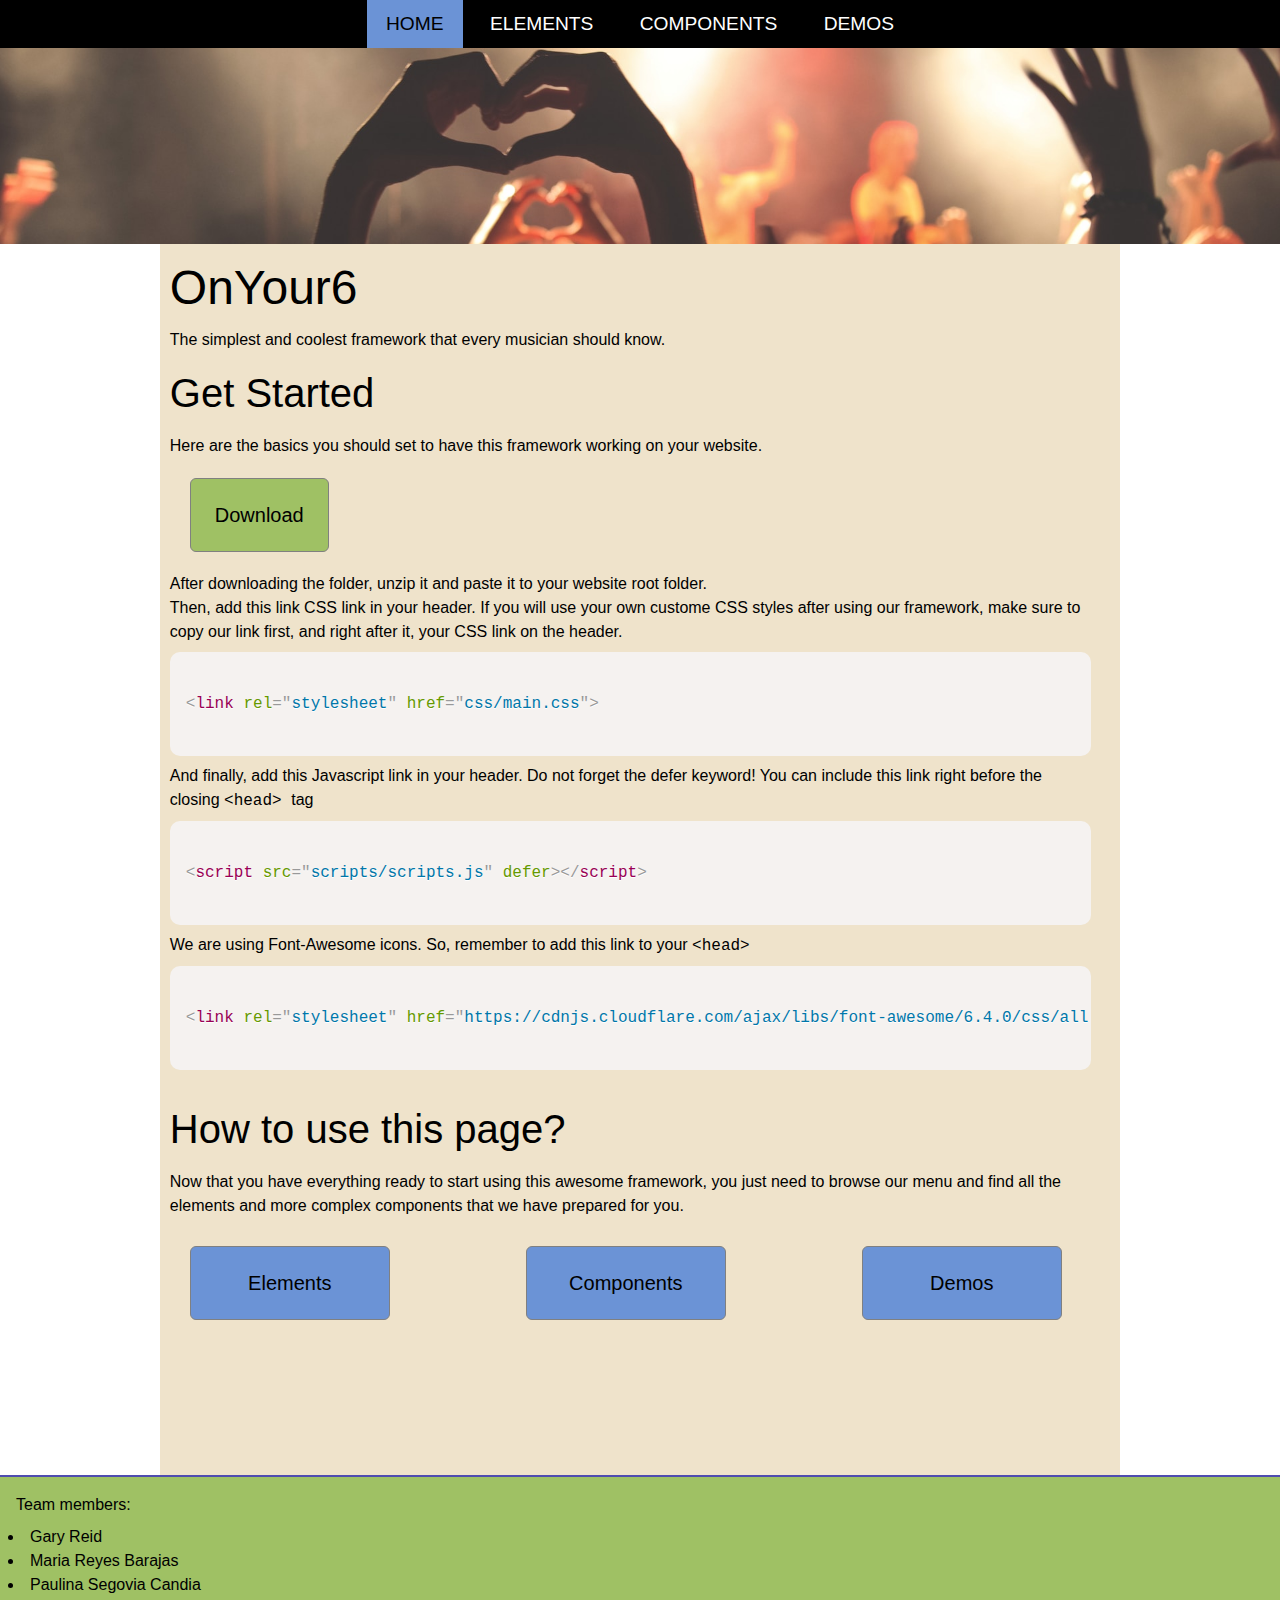
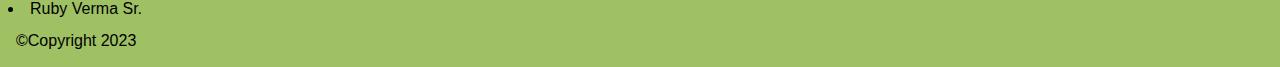
<file: index.html>
<!DOCTYPE html>
<html lang="en">
<head>
    <meta charset="UTF-8">
    <meta http-equiv="X-UA-Compatible" content="IE=edge">
    <meta name="viewport" content="width=device-width, initial-scale=1.0">
    <title>Framework Group 6 Musicians</title>


    <!-- GOOGLE FONTS -->
    <link rel="preconnect" href="https://fonts.googleapis.com">
    <link rel="preconnect" href="https://fonts.gstatic.com" crossorigin>
    <link href="https://fonts.googleapis.com/css2?family=Montserrat:wght@300;400;500;700;800&family=Open+Sans:wght@300;500;700;800&family=Roboto:wght@300;500;700;900&family=Ysabeau:wght@300;500;700;900&display=swap" rel="stylesheet">


    <!-- FONT AWESOME -->
    <link rel="stylesheet" href="https://cdnjs.cloudflare.com/ajax/libs/font-awesome/6.4.0/css/all.min.css" integrity="sha512-iecdLmaskl7CVkqkXNQ/ZH/XLlvWZOJyj7Yy7tcenmpD1ypASozpmT/E0iPtmFIB46ZmdtAc9eNBvH0H/ZpiBw==" crossorigin="anonymous" referrerpolicy="no-referrer">


    <!-- CSS custom styles -->
    <link rel="stylesheet" href="css/prism.css">
    <link rel="stylesheet" href="css/main.css">

    <!-- Javascript link -->
    <script src="scripts/prism.js"></script>
    <script src="scripts/scripts.js" defer></script>

</head>
<body>
    
    <header>
        <nav class="topNav">
            <a href="index.html" id="logoLink">
            <img src="images/OnYr6_a.svg" alt="music symbol" id="logo">
        </a>
        <ul class="menu">
            <li>
                <a href="index.html" class="active menuItem">Home</a>
            
            </li>
            <li>
                <a href="pages/elements.html" class="menuItem">Elements</a>
            
            </li>
            <li>
                <a href="pages/components.html" class="menuItem">Components</a>
            </li>
            <li>
                <a href="pages/demos.html" class="menuItem">Demos</a>
            </li>
        </ul>
        <button class="icon">
            <i class="fa-solid fa-bars menuIcon"></i>
            <i class="fa-regular fa-rectangle-xmark closeIcon"></i>
        </button>
    </nav>
    </header>
    <div class="picBig"></div>
    <main class="container">
        <article>
            <h1> OnYour6</h1>
            <p>The simplest and coolest framework that every musician should know.</p>
            <h2>Get Started</h2>
            <p>Here are the basics you should set to have this framework working on your website.</p>

            <a href="http://garyreidmusic.com/assets/OnYr6F-dist.zip" download class="button L green aBtn"> Download </a>

            <p>After downloading the folder, unzip it and paste it to your website root folder. </p>
                
            <p>Then, add this link CSS link in your header. If you will use your own custome CSS styles after using our framework, make sure to copy our link first, and right after it, your CSS link on the header.</p>
<pre>
<code class="language-html">
&lt;link rel="stylesheet" href="css/main.css">
</code>
</pre>
            
            <p>And finally, add this Javascript link in your header. Do not forget the defer keyword! You can include this link right before the closing <code>  &lt;head> </code> tag </p>
        
<pre>
<code class="language-html">
&lt;script src="scripts/scripts.js" defer>&lt;/script>
</code>
</pre>

            <p>We are using Font-Awesome icons. So, remember to add this link to your <code> &lt;head> </code> </p>

<pre>
<code class="language-html">
&lt;link rel="stylesheet" href="https://cdnjs.cloudflare.com/ajax/libs/font-awesome/6.4.0/css/all.min.css" integrity="sha512-iecdLmaskl7CVkqkXNQ/ZH/XLlvWZOJyj7Yy7tcenmpD1ypASozpmT/E0iPtmFIB46ZmdtAc9eNBvH0H/ZpiBw==" crossorigin="anonymous" referrerpolicy="no-referrer"/>
</code>
</pre>

        </article>

        <article>
            <h2>How to use this page?</h2>
            <p>Now that you have everything ready to start using this awesome framework, you just need to browse our menu and find all the elements and more complex components that we have prepared for you.</p>
            
            <div class="homeBtns phab">
                <a href="pages/elements.html" class="button L lightBlue aBtn"> Elements </a>
                <a href="pages/components.html" class="button L lightBlue aBtn"> Components </a>
                <a href="pages/demos.html" class="button L lightBlue aBtn"> Demos </a>

            </div>
        </article>

    </main>

    <footer>
        <p> Team members: </p>
        <ul class="disc1">
            <li> Gary Reid </li>
            <li> Maria Reyes Barajas</li>
            <li> Paulina Segovia Candia </li>
            <li> Ruby Verma Sr.</li>
        </ul>

        <p id="copy">&copy;Copyright 2023 </p>
    </footer>
</body>
</html>
</file>
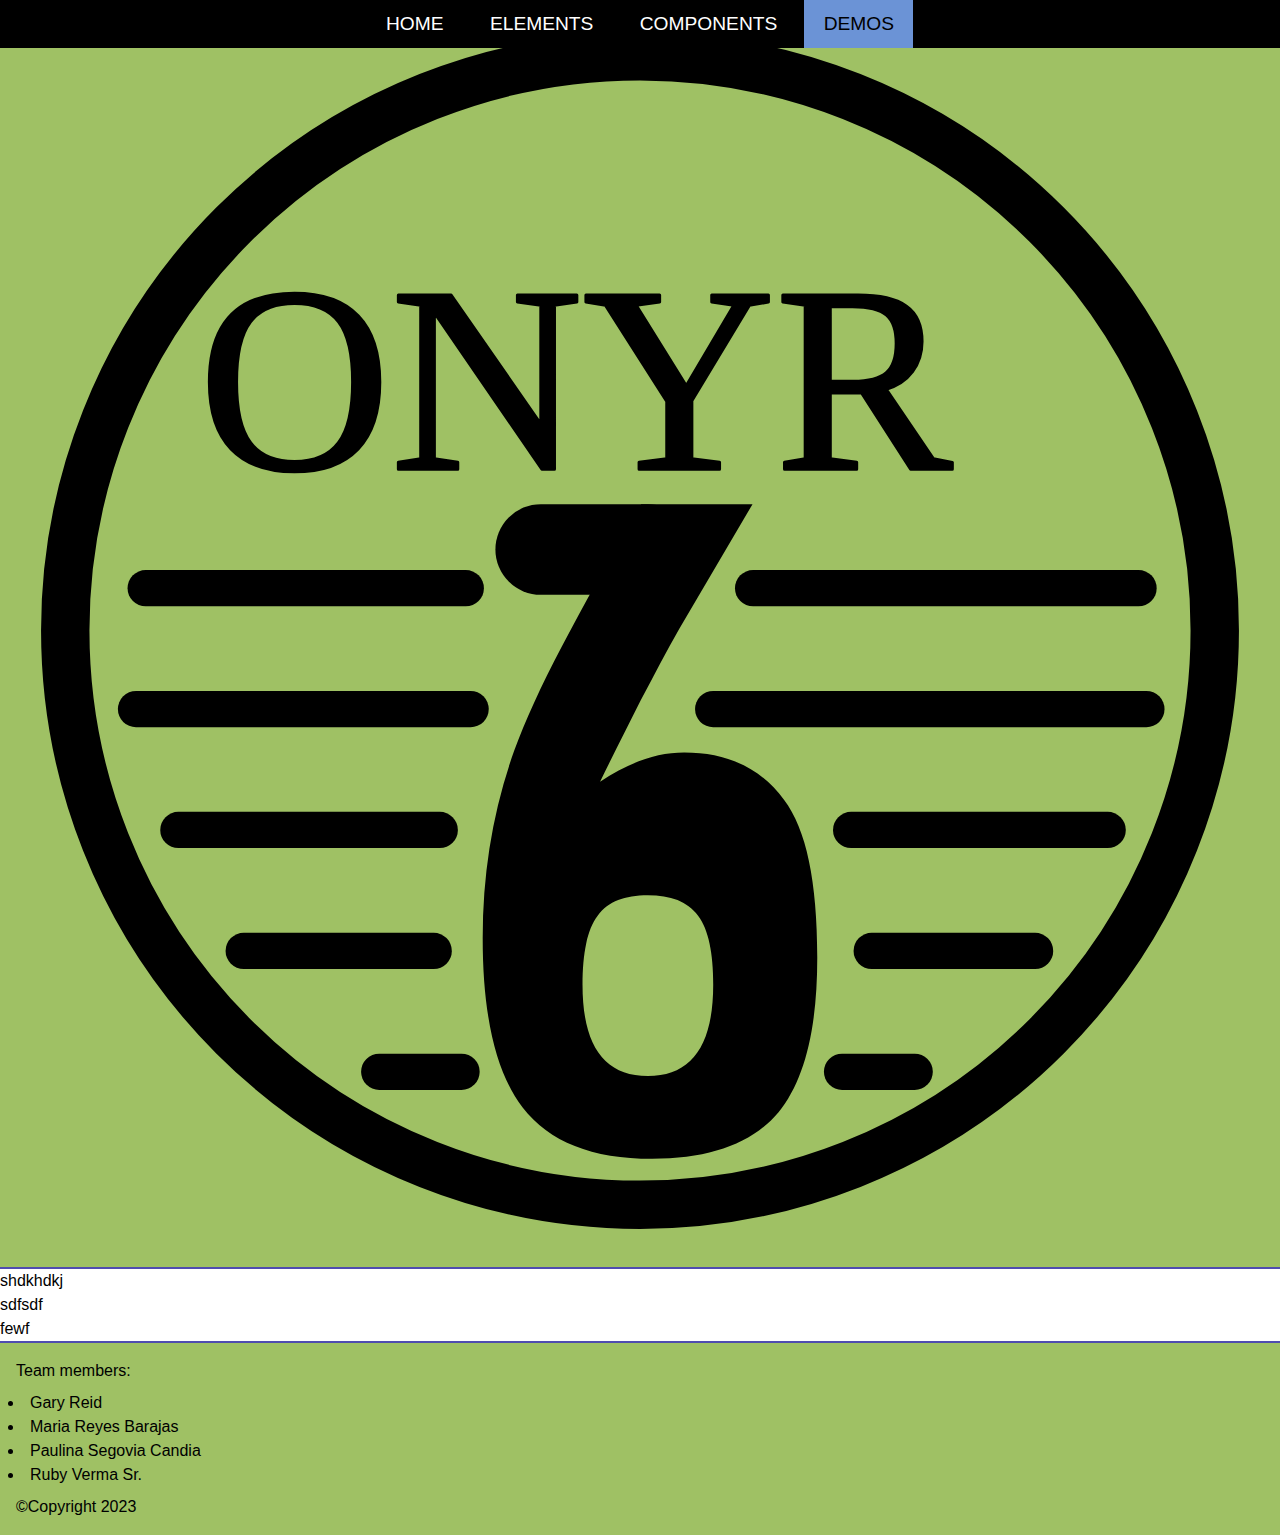
<file: pages/demos.html>
<!DOCTYPE html>
<html lang="en">
<head>
    <meta charset="UTF-8">
    <meta http-equiv="X-UA-Compatible" content="IE=edge">
    <meta name="viewport" content="width=device-width, initial-scale=1.0">
    <title>Framework Group 6 Musicians</title>


    <!-- GOOGLE FONTS -->
    <link rel="preconnect" href="https://fonts.googleapis.com">
    <link rel="preconnect" href="https://fonts.gstatic.com" crossorigin>
    <link href="https://fonts.googleapis.com/css2?family=Montserrat:wght@300;400;500;700;800&family=Open+Sans:wght@300;500;700;800&family=Roboto:wght@300;500;700;900&family=Ysabeau:wght@300;500;700;900&display=swap" rel="stylesheet">


    <!-- FONT AWESOME -->
    <link rel="stylesheet" href="https://cdnjs.cloudflare.com/ajax/libs/font-awesome/6.4.0/css/all.min.css" integrity="sha512-iecdLmaskl7CVkqkXNQ/ZH/XLlvWZOJyj7Yy7tcenmpD1ypASozpmT/E0iPtmFIB46ZmdtAc9eNBvH0H/ZpiBw==" crossorigin="anonymous" referrerpolicy="no-referrer">


    <!-- CSS custom styles -->
    
    <link rel="stylesheet" href="../css/main.css">

    <!-- Javascript link -->
    <script src="../scripts/scripts.js" defer></script>

</head>
<body>
    
    <header>
        <nav class="topNav">
            <a href="../index.html" class="logo" id="logoLink">
            <img src="../images/OnYr6_a.svg" alt="music symbol" class="logo">
        </a>
        <ul class="menu">
            <li>
                <a href="../index.html" class="menuItem">Home</a>
            
            </li>
            <li>
                <a href="../pages/elements.html" class="menuItem">Elements</a>
            
            </li>
            <li>
                <a href="../pages/components.html" class="menuItem">Components</a>
            </li>
            <li>
                <a href="../pages/demos.html" class="active menuItem">Demos</a>
            </li>
        </ul>
        <button class="icon">
            <i class="fa-solid fa-bars menuIcon"></i>
            <i class="fa-regular fa-rectangle-xmark closeIcon"></i>
        </button>
    </nav>
    </header>
    <main  class="container">

    </main>

    <ul>
        <li> <a href=""></a>
            shdkhdkj</li>
        <li>sdfsdf</li>
        <li>fewf</li>
    </ul>
    <footer>
        <p> Team members: </p>
        <ul class="disc1">
            <li> Gary Reid </li>
            <li> Maria Reyes Barajas</li>
            <li> Paulina Segovia Candia </li>
            <li> Ruby Verma Sr.</li>
        </ul>

        <p id="copy">&copy;Copyright 2023 </p>
    </footer>
</body>
</html>
</file>
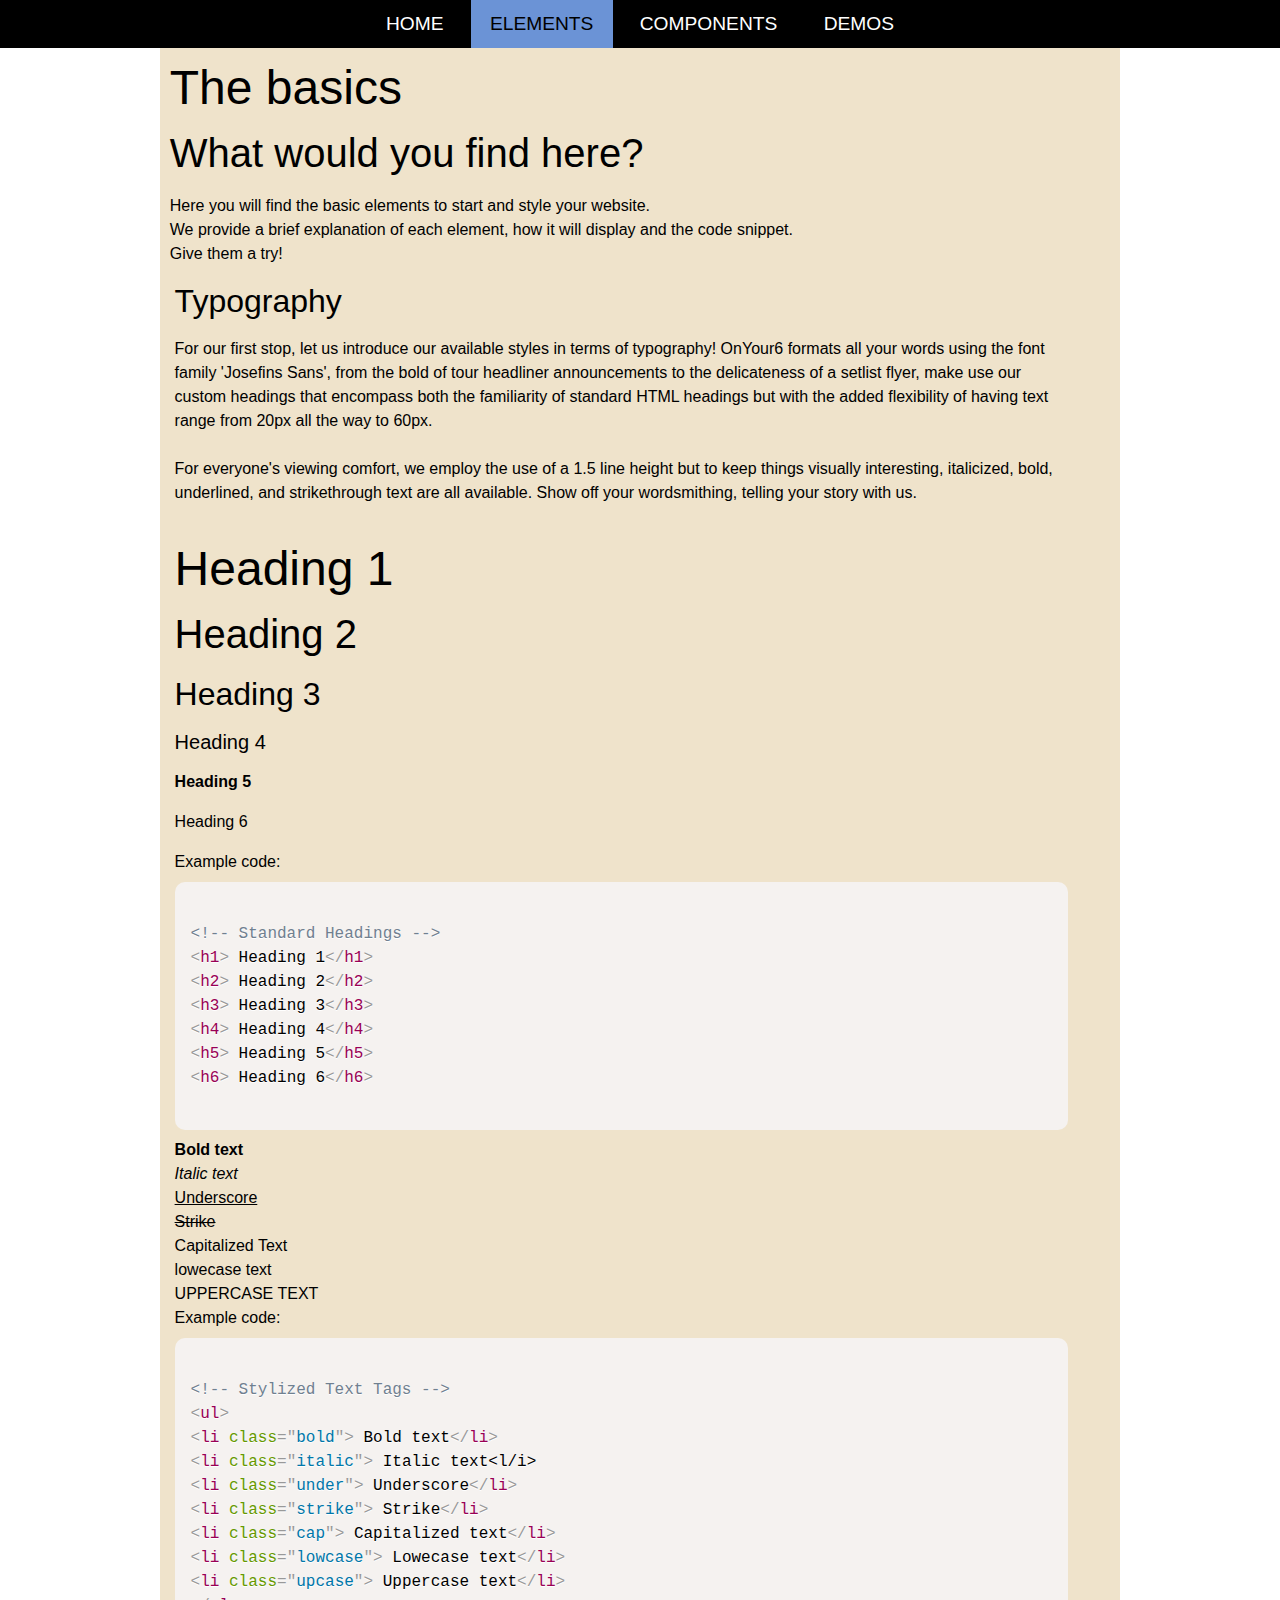
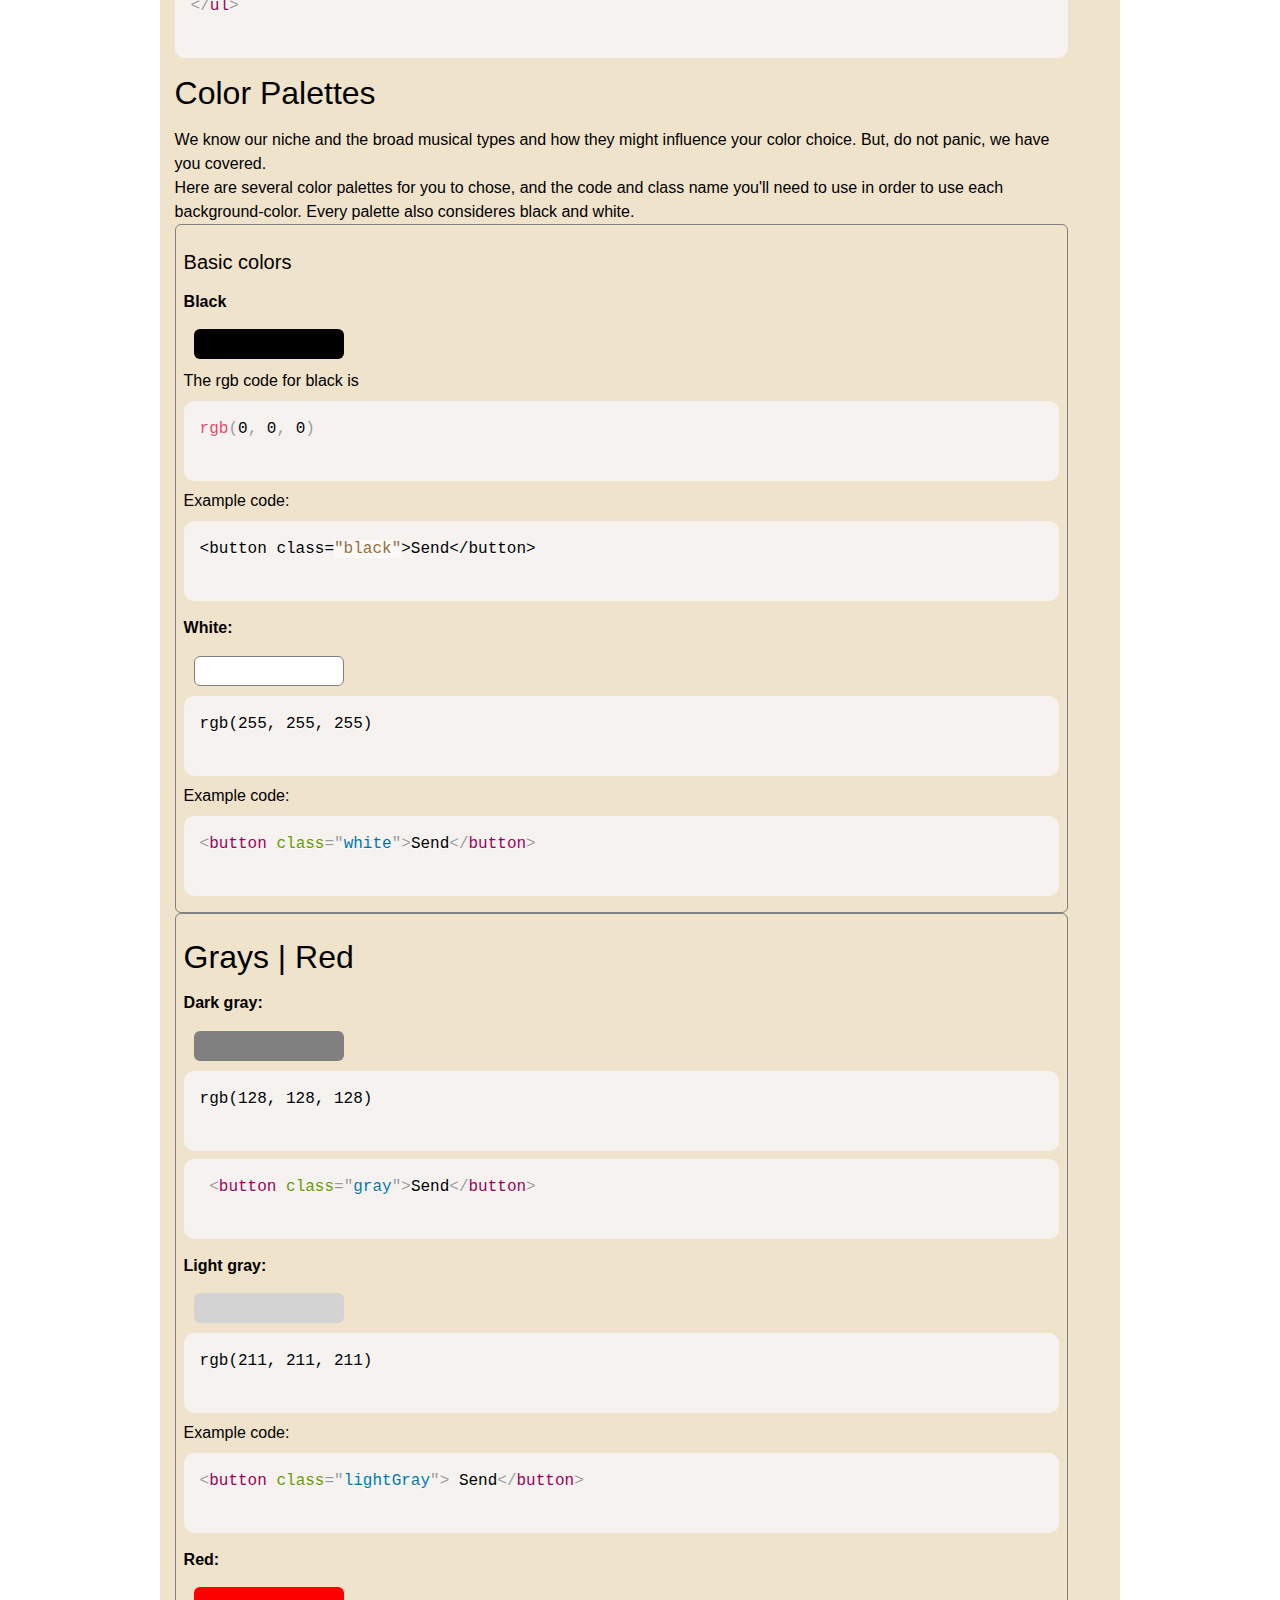
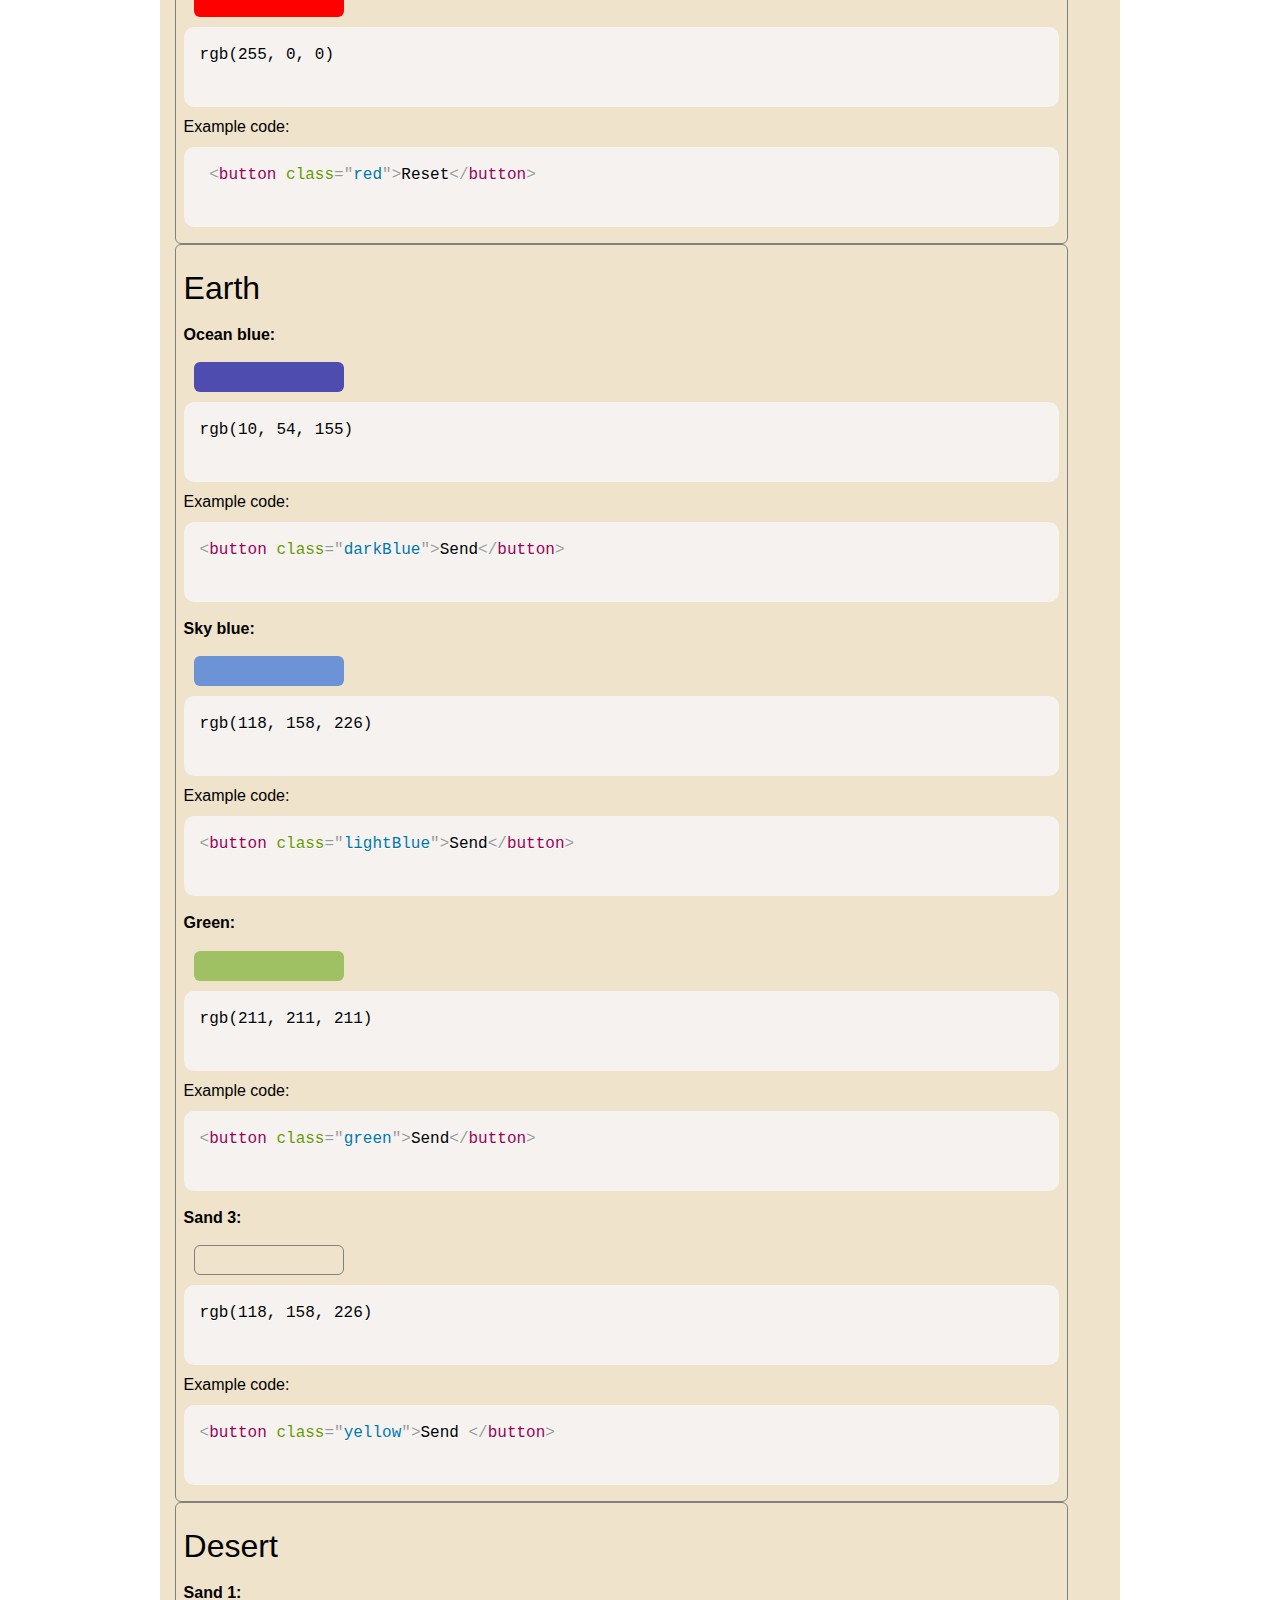
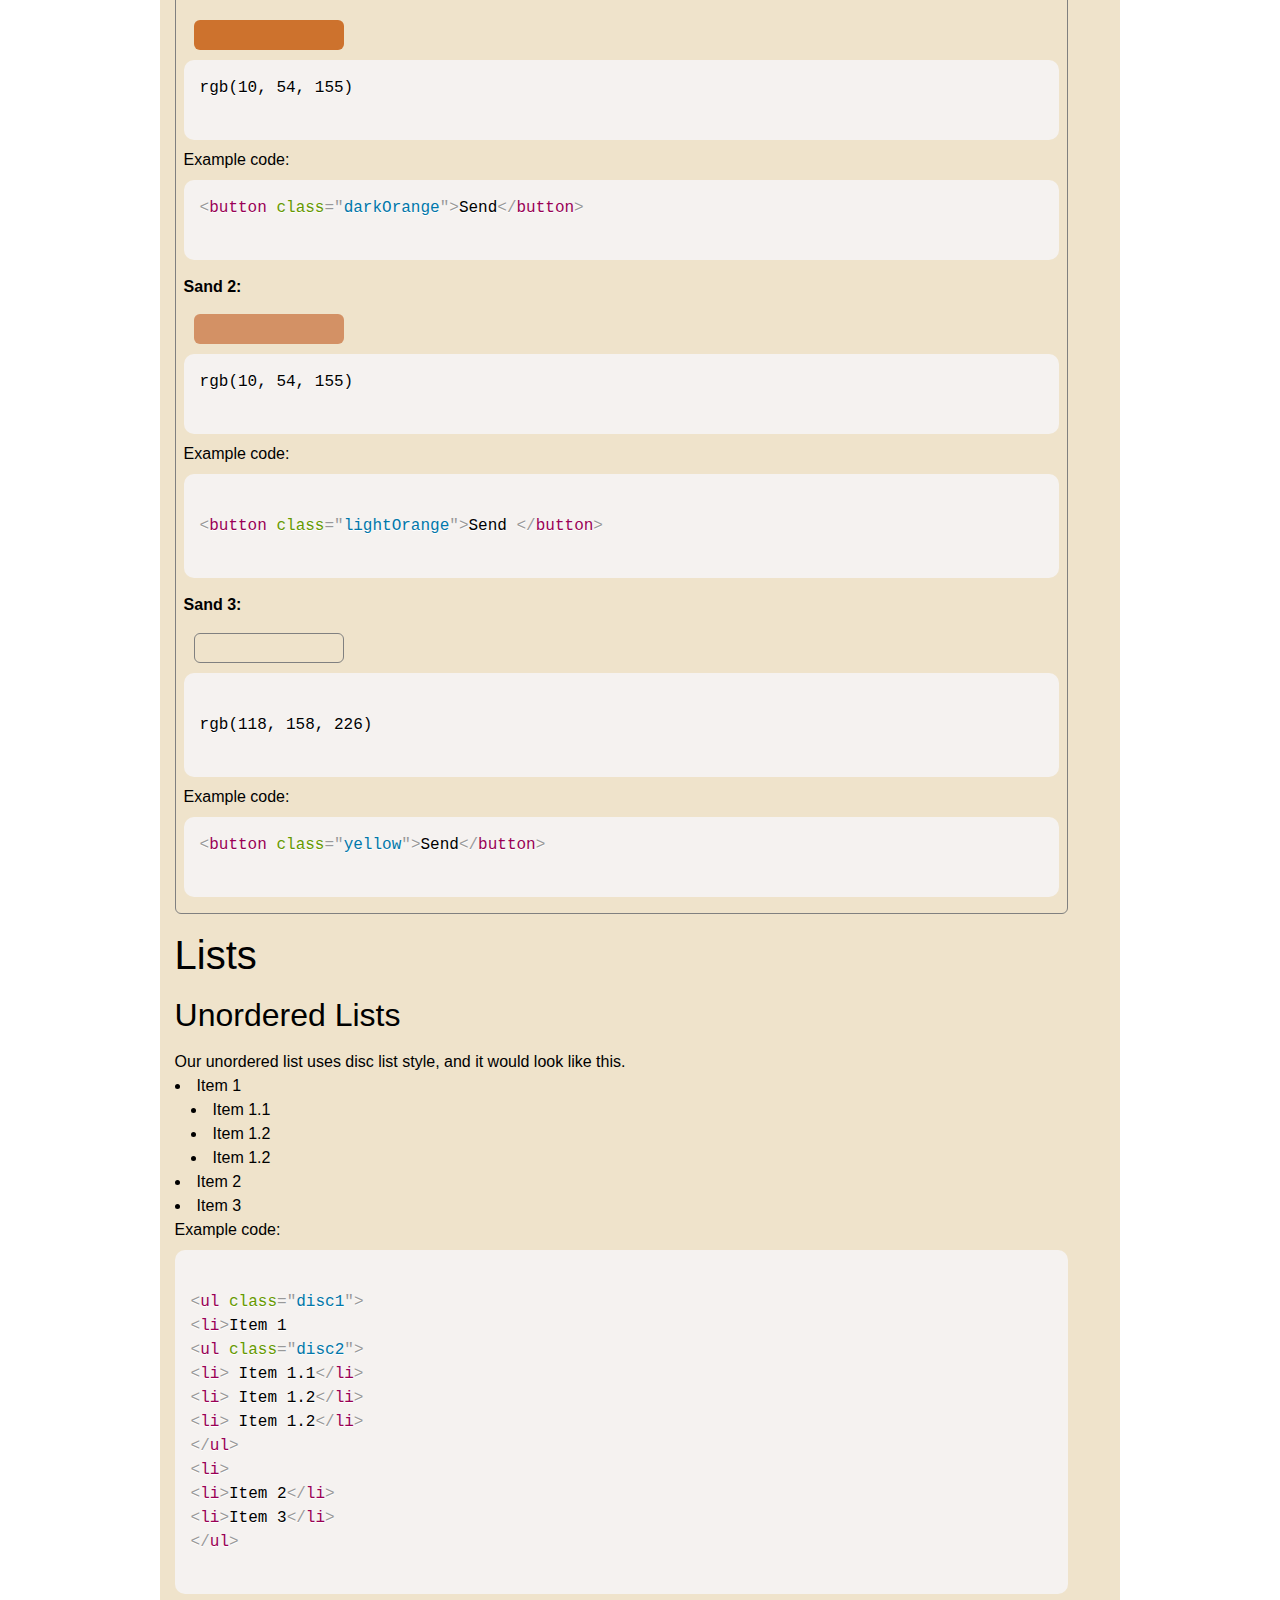
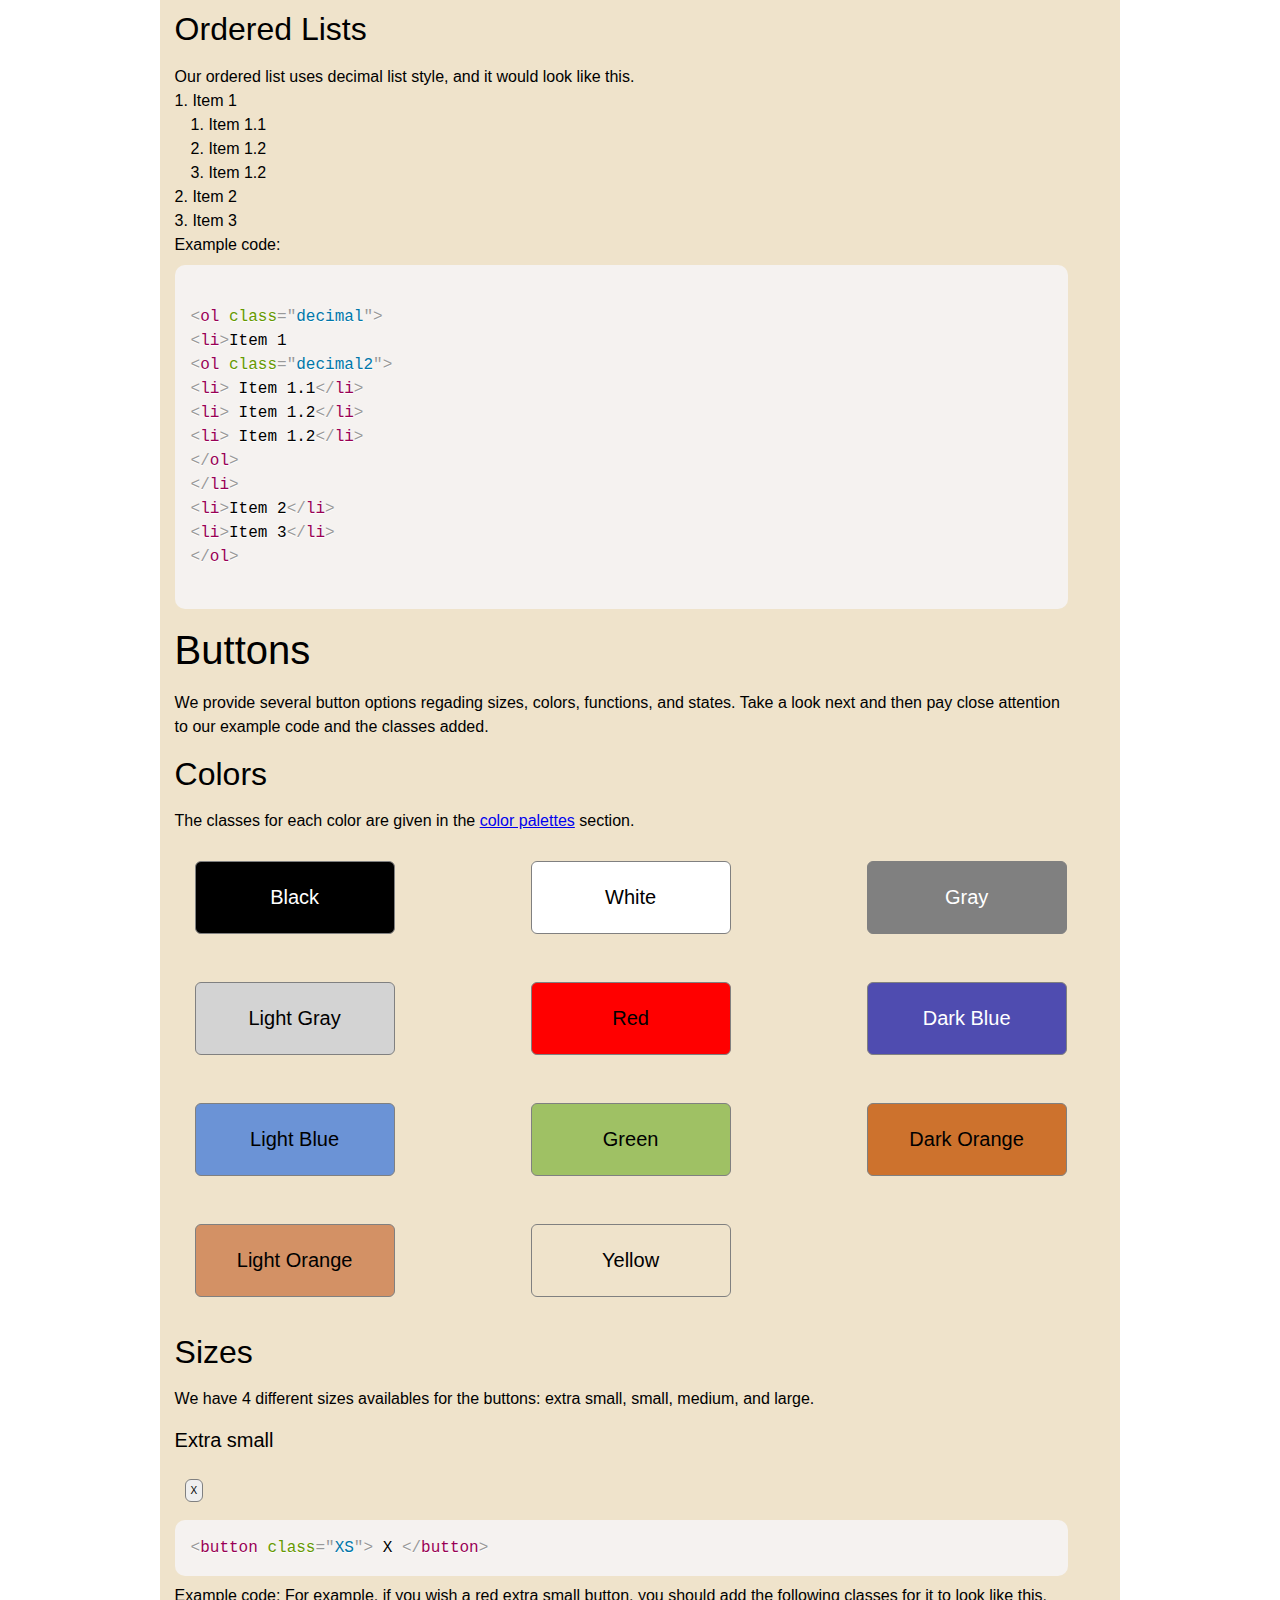
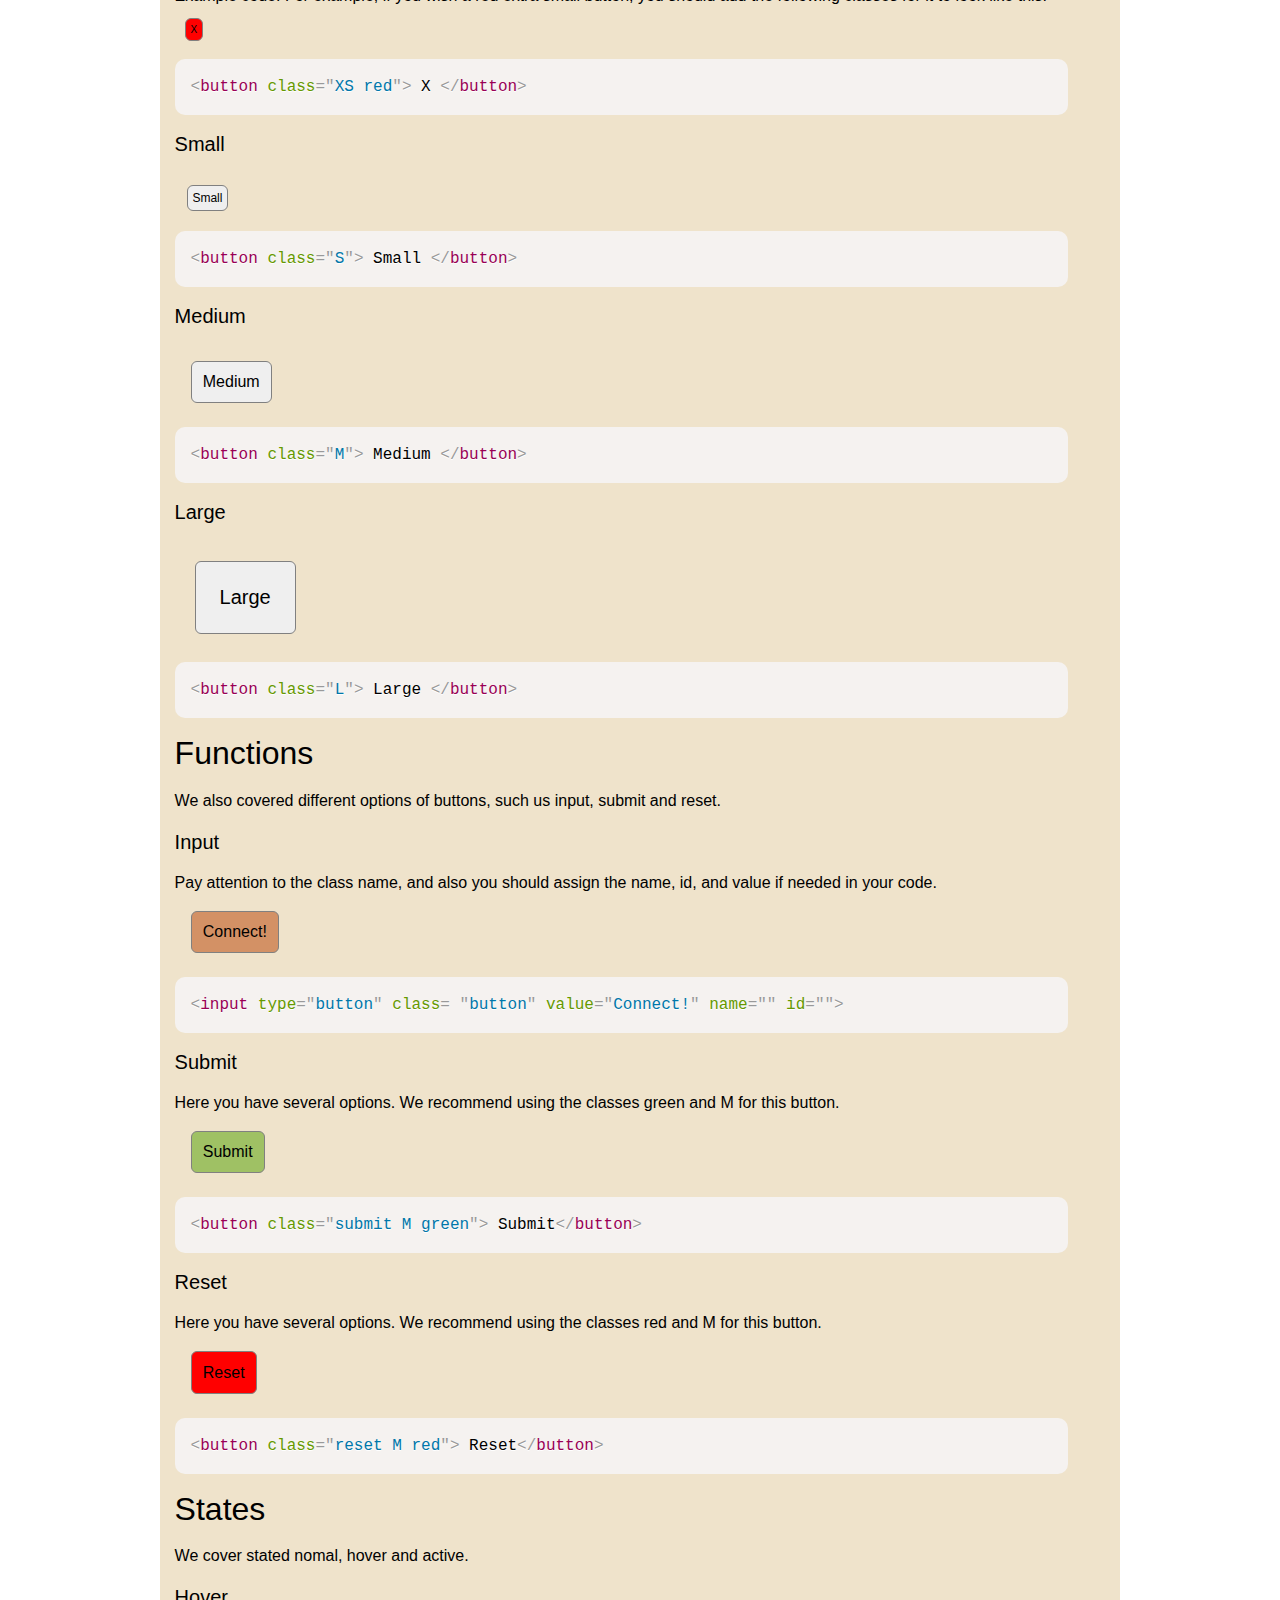
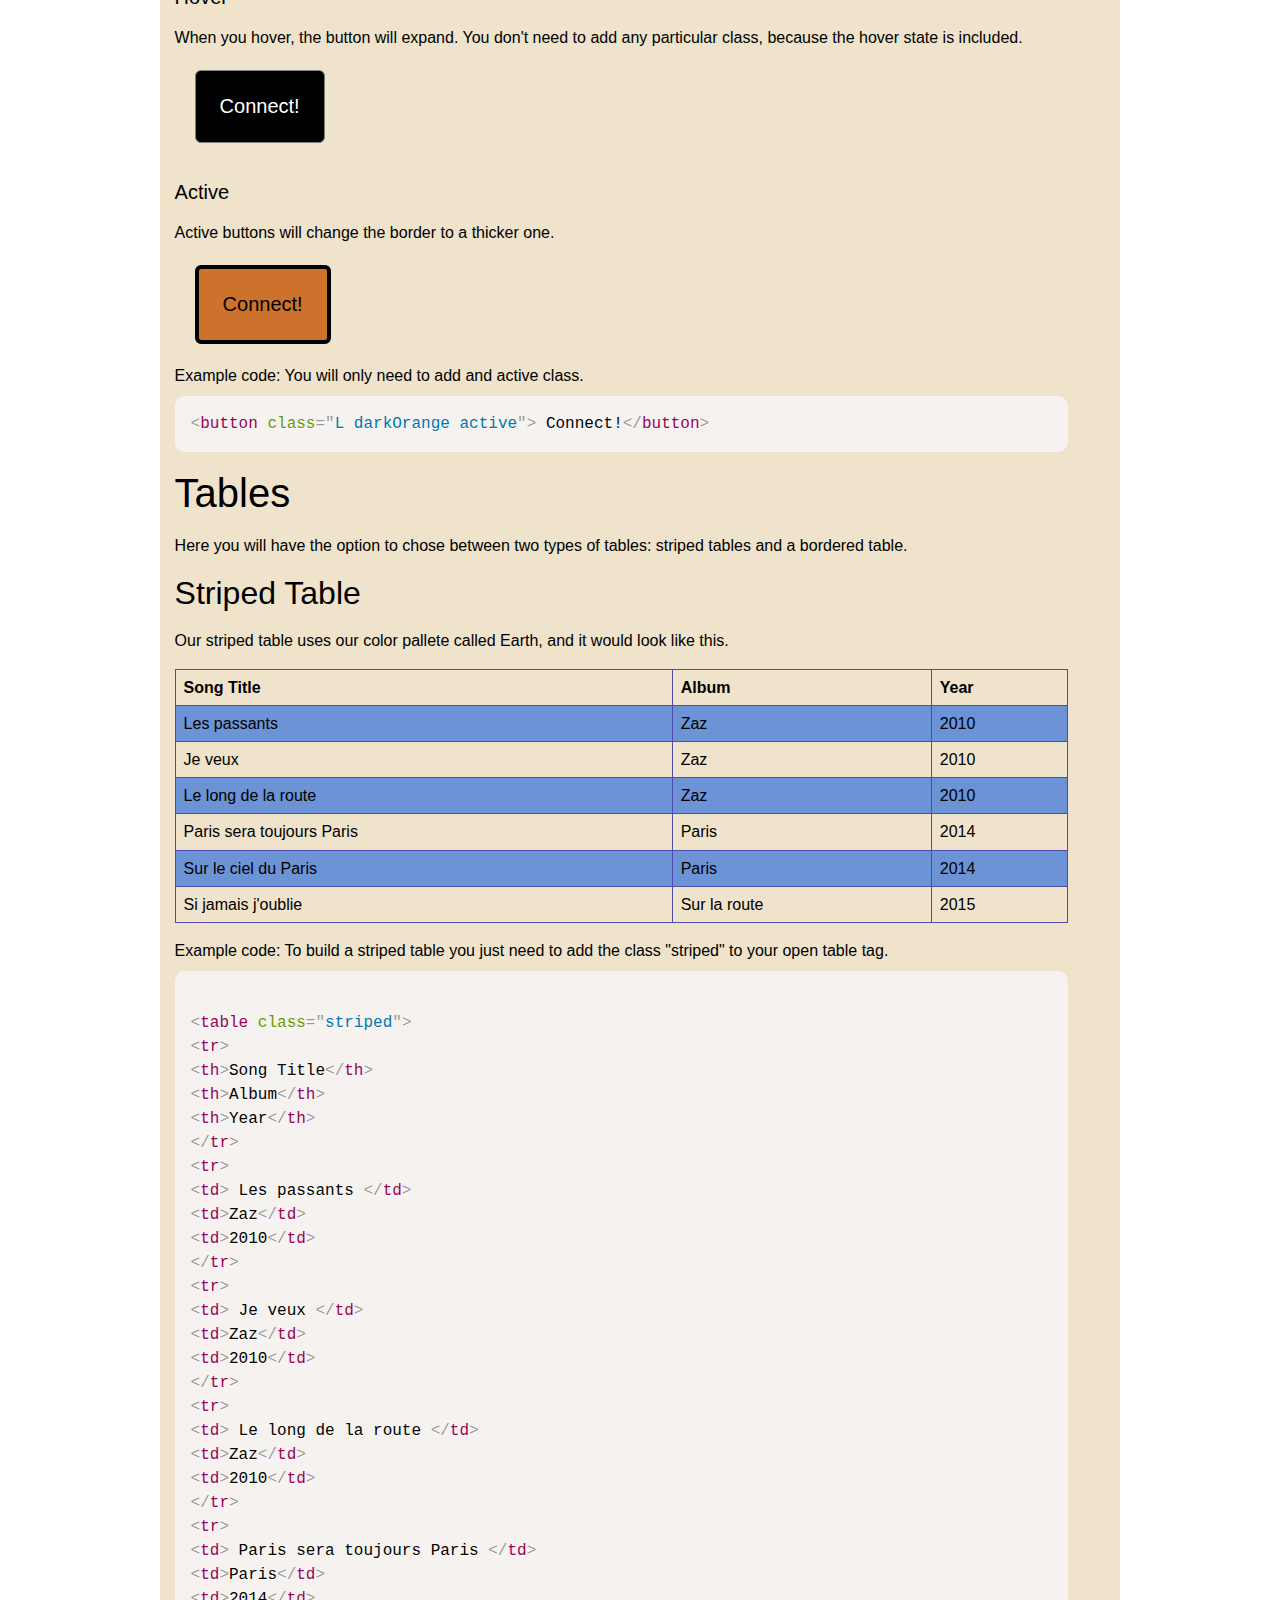
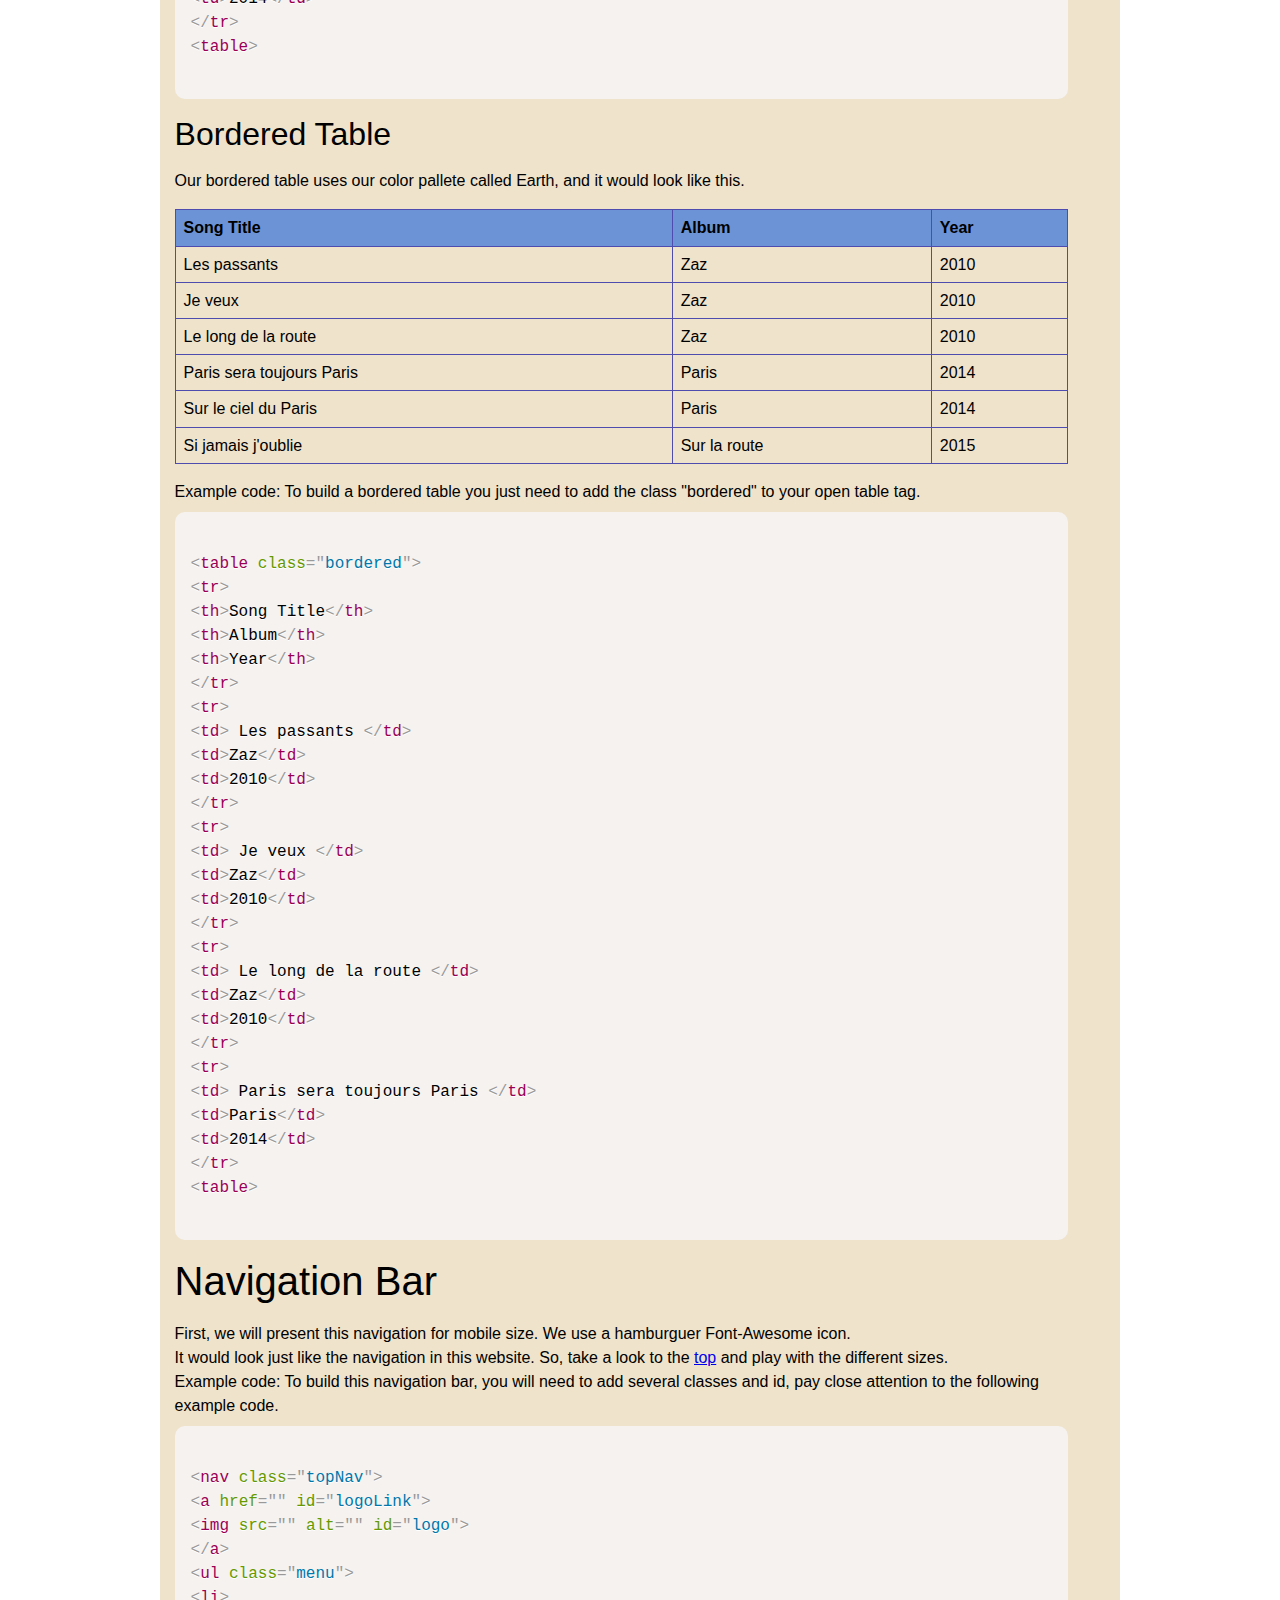
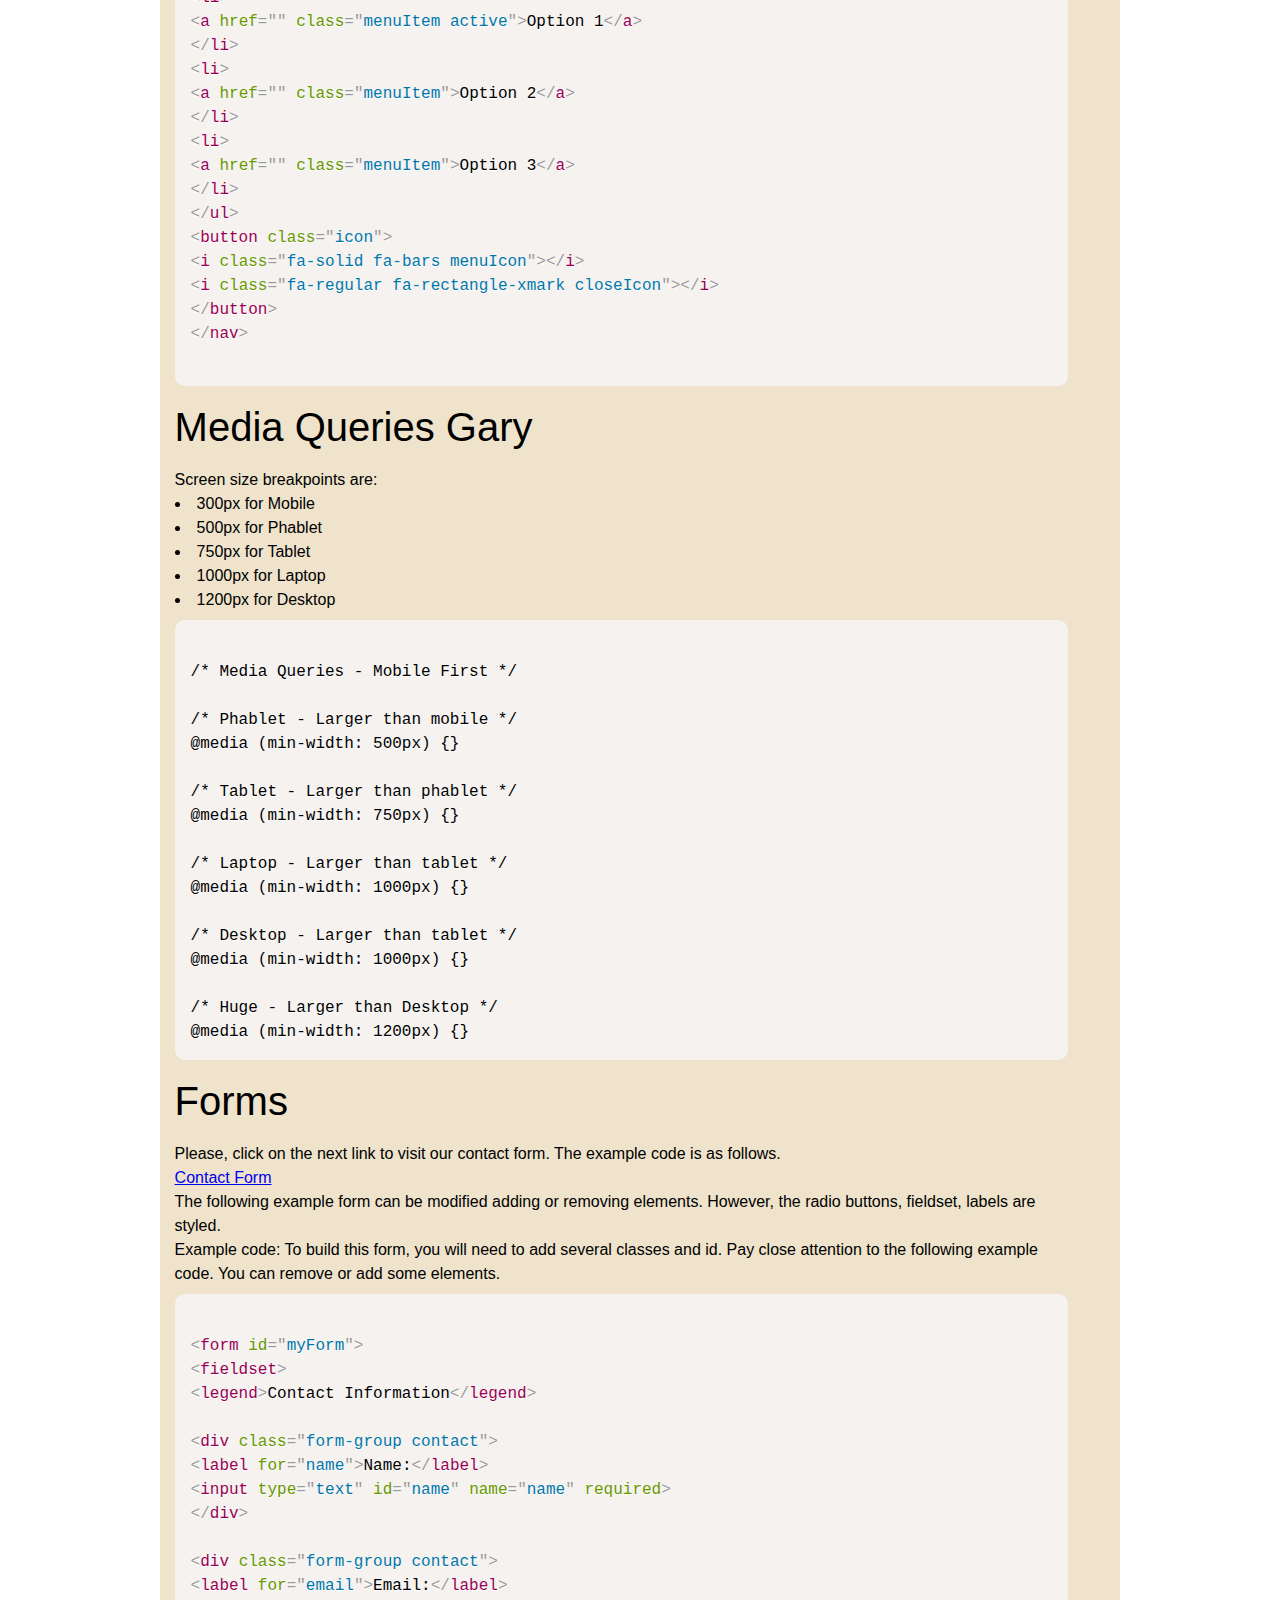
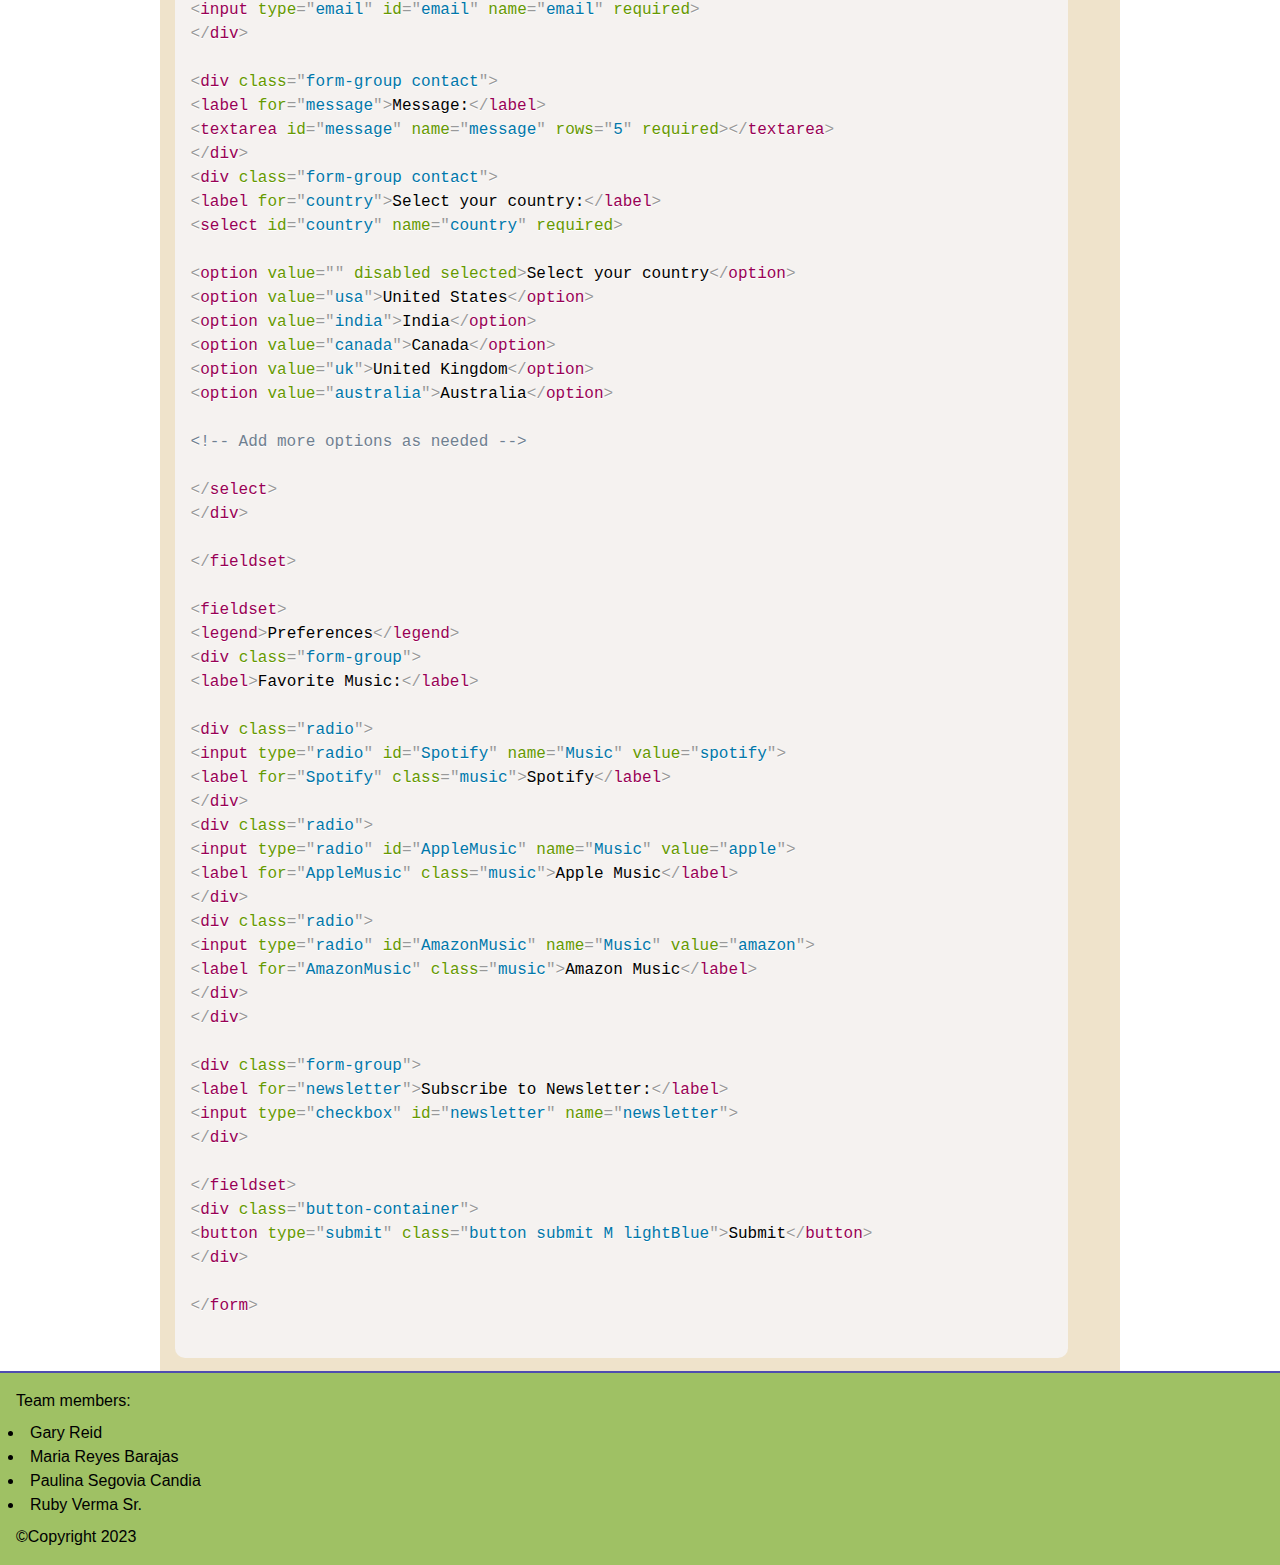
<file: pages/elements.html>
<!DOCTYPE html>
<html lang="en">

<head>
   <meta charset="UTF-8">
   <meta http-equiv="X-UA-Compatible" content="IE=edge">
   <meta name="viewport" content="width=device-width, initial-scale=1.0">
   <title>Framework Elements Group 6 Musicians</title>


   <!-- GOOGLE FONTS -->
   <link rel="preconnect" href="https://fonts.googleapis.com">
   <link rel="preconnect" href="https://fonts.gstatic.com" crossorigin>
   <link href="https://fonts.googleapis.com/css2?family=Montserrat:wght@300;400;500;700;800&family=Open+Sans:wght@300;500;700;800&family=Roboto:wght@300;500;700;900&family=Ysabeau:wght@300;500;700;900&display=swap" rel="stylesheet">


   <!-- FONT AWESOME -->
   <link rel="stylesheet" href="https://cdnjs.cloudflare.com/ajax/libs/font-awesome/6.4.0/css/all.min.css" integrity="sha512-iecdLmaskl7CVkqkXNQ/ZH/XLlvWZOJyj7Yy7tcenmpD1ypASozpmT/E0iPtmFIB46ZmdtAc9eNBvH0H/ZpiBw==" crossorigin="anonymous" referrerpolicy="no-referrer">


   <!-- CSS custom styles -->
   <link rel="stylesheet" href="../css/prism.css">
   <link rel="stylesheet" href="../css/main.css">


   <!-- Javascript link -->
   <script src="../scripts/prism.js" defer></script>
   <script src="../scripts/scripts.js" defer></script>

</head>

<body>

   <header>
      <nav class="topNav">
         <a href="../index.html" id="logoLink">
            <img src="../images/OnYr6_a.svg" alt="music symbol" id="logo">
         </a>
         <ul class="menu">
            <li>
               <a href="../index.html" class="menuItem">Home</a>

            </li>
            <li>
               <a href="../pages/elements.html" class="active menuItem">Elements</a>

            </li>
            <li>
               <a href="../pages/components.html" class="menuItem">Components</a>
            </li>
            <li>
               <a href="../pages/demos.html" class="menuItem">Demos</a>
            </li>
         </ul>
         <button class="icon">
            <i class="fa-solid fa-bars menuIcon"></i>
            <i class="fa-regular fa-rectangle-xmark closeIcon"></i>
         </button>
      </nav>
   </header>
   <main class="container">
      <article>
         <h1>The basics</h1>
         <h2>What would you find here?</h2>
         <p>Here you will find the basic elements to start and style your website. </p>
         <p>We provide a brief explanation of each element, how it will display and the code snippet.</p>
         <p>Give them a try!</p>

         <article>
            <h3>Typography</h3>
            <p>For our first stop, let us introduce our available styles in terms of typography! OnYour6 formats all your words using the font family 'Josefins Sans', from the bold of tour headliner announcements to the delicateness of a setlist flyer, make use our custom headings that encompass both the familiarity of standard HTML headings but with the added flexibility of having text range from 20px all the way to 60px.</p><br>

            <p>For everyone's viewing comfort, we employ the use of a 1.5 line height but to keep things visually interesting, italicized, bold, underlined, and strikethrough text are all available. Show off your wordsmithing, telling your story with us.</p><br>

<h1> Heading 1</h1>          
<h2> Heading 2</h2>
<h3> Heading 3</h3>
<h4> Heading 4</h4>
<h5> Heading 5</h5>
<h6> Heading 6</h6>

<p>Example code:</p>
            <pre>
<code class="language-html">        
&lt;!-- Standard Headings --&gt;     
&lt;h1&gt; Heading 1&lt;/h1&gt;          
&lt;h2&gt; Heading 2&lt;/h2&gt;
&lt;h3&gt; Heading 3&lt;/h3&gt;
&lt;h4&gt; Heading 4&lt;/h4&gt;
&lt;h5&gt; Heading 5&lt;/h5&gt;
&lt;h6&gt; Heading 6&lt;/h6&gt;
</code>
</pre>
         <ul>
            <li class="bold"> Bold text </li>
            <li class="italic">Italic text </li>
            <li class="under"> Underscore</li>
            <li class="strike"> Strike</li>
            <li class="cap"> Capitalized text</li>
            <li class="lowcase"> Lowecase text</li>
            <li class="upcase"> Uppercase text</li>
         </ul>
           
         <p>Example code:</p>
<pre>
<code class="language-html">
&lt;!-- Stylized Text Tags --&gt;
&lt;ul>
&lt;li class="bold"> Bold text&lt;/li>
&lt;li class="italic"> Italic text&lt;l/i>
&lt;li class="under"> Underscore&lt;/li>
&lt;li class="strike"> Strike&lt;/li>
&lt;li class="cap"> Capitalized text&lt;/li>
&lt;li class="lowcase"> Lowecase text&lt;/li>
&lt;li class="upcase"> Uppercase text&lt;/li>
&lt;/ul>
</code>
</pre>
         </article>
         <article id="colors">
            <h3>Color Palettes</h3>
            <p>We know our niche and the broad musical types and how they might influence your color choice. But, do not panic, we have you covered.</p>
            <p>Here are several color palettes for you to chose, and the code and class name you'll need to use in order to use each background-color. Every palette also consideres black and white.</p>

            <section class="basicBW">
               <h4>Basic colors</h4>
               <ul>
                  <li>
                     <h5>Black</h5>
                     <div class="color black"></div>
                     <p>The rgb code for black is</p>
                     <pre>
<code class="language-css">rgb(0, 0, 0)</code>
                        </pre>
                     <p>Example code:</p>
                     <pre>
<code class="language-css">&lt;button class="black">Send&lt;/button></code>
                        </pre>

                  </li>
                  <li>
                     <h5>White:</h5>
                     <div class="color white"></div>
                     <pre>
<code class="language-html">rgb(255, 255, 255)</code>  
                        </pre>
                     <p>Example code:</p>
                     <pre>
<code class="language-html">&lt;button class="white">Send&lt;/button></code>
                        </pre>
                  </li>
               </ul>
            </section>

            <section class="BGR">
               <h3>Grays | Red</h3>
               <ul>
                  <li>
                     <h5>Dark gray:</h5>
                     <div class="color gray"></div>
                     <pre>
<code class="language-html">rgb(128, 128, 128)</code>
                        </pre>
                     <pre>
<code class="language-html"> &lt;button class="gray">Send&lt;/button></code>
                        </pre>
                  </li>
                  <li>
                     <h5>Light gray: </h5>
                     <div class="color lightGray"></div>
                     <pre>
<code class="language-html">rgb(211, 211, 211)</code>
                        </pre>
                     <p>Example code:</p>
                     <pre>
<code class="language-html">&lt;button class="lightGray"> Send&lt;/button></code>
                        </pre>
                  </li>
                  <li>
                     <h5>Red:</h5>
                     <div class="color red"></div>
                     <pre>
<code class="language-html">rgb(255, 0, 0)</code>
                        </pre>
                     <p>Example code:</p>
                     <pre>
 <code class="language-html">&lt;button class="red">Reset&lt;/button></code>
                        </pre>
                  </li>
               </ul>
            </section>

            <section class="earth">
               <h3>Earth</h3>
               <ul>
                  <li>
                     <h5>Ocean blue: </h5>
                     <div class="color darkBlue"></div>
                     <pre>
<code class="language-html">rgb(10, 54, 155)</code>
                        </pre>

                     <p>Example code:</p>
                     <pre>
<code class="language-html">&lt;button class="darkBlue">Send&lt;/button></code>
                        </pre>
                  </li>
                  <li>
                     <h5>Sky blue:</h5>
                     <div class="color lightBlue"></div>
                     <pre>
<code class="language-html">rgb(118, 158, 226)</code>
                       </pre>
                     <p>Example code:</p>
                     <pre>
<code class="language-html">&lt;button class="lightBlue">Send&lt;/button></code>
                        </pre>
                  </li>
                  <li>
                     <h5>Green:</h5>
                     <div class="color green"></div>
                     <pre>
<code class="language-html">rgb(211, 211, 211)</code>
                        </pre>
                     <p>Example code:</p>
                     <pre>
<code class="language-html">&lt;button class="green">Send&lt;/button></code>
                        </pre>
                  </li>
                  <li>
                     <h5>Sand 3:</h5>
                     <div class="color yellow"></div>
                     <pre>
<code class="language-html">rgb(118, 158, 226)</code>
                        </pre>
                     <p>Example code:</p>
                     <pre>
<code class="language-html">&lt;button class="yellow">Send &lt;/button></code>
                        </pre>
                  </li>
               </ul>
            </section>
            <section class="desert">
               <h3>Desert</h3>
               <ul>
                  <li>
                     <h5>Sand 1:</h5>
                     <div class="color darkOrange"></div>
                     <pre>
<code class="language-html">rgb(10, 54, 155)</code>
                        </pre>
                     <p>Example code:</p>
                     <pre>
<code class="language-html">&lt;button class="darkOrange">Send&lt;/button></code>
                        </pre>
                  </li>
                  <li>
                     <h5>Sand 2:</h5>

                     <div class="color lightOrange"></div>
                     <pre>
<code class="language-html">rgb(10, 54, 155)</code>
                        </pre>
                     <p>Example code:</p>
                     <pre>
<code class="language-html">
&lt;button class="lightOrange">Send &lt;/button></code>
                        </pre>
                  </li>
                  <li>
                     <h5>Sand 3:</h5>
                     <div class="color yellow"></div>
                     <pre>
<code class="language-html">
rgb(118, 158, 226)</code>
                        </pre>
                     <p>Example code:</p>
                     <pre>
<code class="language-html">&lt;button class="yellow">Send&lt;/button></code>
                        </pre>
                  </li>
               </ul>
            </section>
         </article>

         <article>
            <h2>Lists</h2>
            <div>
               <h3>Unordered Lists</h3>
               <p>Our unordered list uses disc list style, and it would look like this.</p>
               <ul class="disc1">
                  <li>Item 1
                     <ul class="disc2">
                        <li> Item 1.1</li>
                        <li> Item 1.2</li>
                        <li> Item 1.2</li>
                     </ul>
                  </li>
                  <li>Item 2</li>
                  <li>Item 3</li>
               </ul>

               <p>Example code:</p>

               <pre>
<code class="language-html">
&lt;ul class="disc1">
&lt;li>Item 1
&lt;ul class="disc2">
&lt;li> Item 1.1&lt;/li>
&lt;li> Item 1.2&lt;/li>
&lt;li> Item 1.2&lt;/li>
&lt;/ul>
&lt;li>
&lt;li>Item 2&lt;/li>
&lt;li>Item 3&lt;/li>
&lt;/ul>
</code>
</pre>
            </div>

            <div>
               <h3>Ordered Lists</h3>
               <p>Our ordered list uses decimal list style, and it would look like this.</p>
               <ol class="decimal">
                  <li>Item 1
                     <ol class="decimal2">
                        <li> Item 1.1</li>
                        <li> Item 1.2</li>
                        <li> Item 1.2</li>
                     </ol>
                  </li>
                  <li>Item 2</li>
                  <li>Item 3</li>
               </ol>

               <p> Example code:</p>

               <pre>
<code class="language-html">
&lt;ol class="decimal">
&lt;li>Item 1
&lt;ol class="decimal2">
&lt;li> Item 1.1&lt;/li>
&lt;li> Item 1.2&lt;/li>
&lt;li> Item 1.2&lt;/li>
&lt;/ol>
&lt;/li>
&lt;li>Item 2&lt;/li>
&lt;li>Item 3&lt;/li>
&lt;/ol>
</code>
</pre>
            </div>
         </article>

         <article>
            <h2>Buttons</h2>
            <p>We provide several button options regading sizes, colors, functions, and states. Take a look next and then pay close attention to our example code and the classes added.</p>

            <h3>Colors</h3>
            <p>The classes for each color are given in the <a href="#colors">color palettes</a> section. </p>
            <div class="homeBtns phab">
               <button class="L black">Black</button>
               <button class="L white"> White</button>
               <button class="L gray"> Gray</button>
               <button class="L lightGray"> Light Gray</button>
               <button class="L red"> Red</button>
               <button class="L darkBlue"> Dark Blue</button>
               <button class="L lightBlue"> Light Blue</button>
               <button class="L green"> Green</button>
               <button class="L darkOrange"> Dark Orange</button>
               <button class="L lightOrange"> Light Orange</button>
               <button class="L yellow"> Yellow</button>
            </div>
            <h3>Sizes</h3>
            <p>We have 4 different sizes availables for the buttons: extra small, small, medium, and large.</p>
            <h4>Extra small</h4>
            <button class="XS "> X </button>
<pre><code class="language-html">&lt;button class="XS"> X &lt;/button></code></pre>
            <p>Example code: For example, if you wish a red extra small button, you should add the following classes for it to look like this.</p>
            <button class="XS red"> X </button>
<pre><code class="language-html">&lt;button class="XS red"> X &lt;/button></code></pre>

            <h4>Small</h4>
            <button class="S"> Small</button>
<pre><code class="language-html">&lt;button class="S"> Small &lt;/button></code></pre>

            <h4>Medium</h4>
            <button class="M"> Medium</button>
<pre><code class="language-html">&lt;button class="M"> Medium &lt;/button></code></pre>

            <h4>Large</h4>
            <button class="L"> Large</button>
<pre><code class="language-html">&lt;button class="L"> Large &lt;/button>
</code></pre>

            <h3>Functions</h3>
            <p>We also covered different options of buttons, such us input, submit and reset.</p>

            <h4>Input</h4>
            <p>Pay attention to the class name, and also you should assign the name, id, and value if needed in your code.</p>
            <input type="button" class="button lightOrange M" value="Connect!">
<pre><code class="language-html">&lt;input type="button" class= "button" value="Connect!" name="" id=""></code></pre>

            <h4>Submit</h4>
            <p>Here you have several options. We recommend using the classes green and M for this button.</p>
            <button class="submit M green"> Submit</button>
<pre>
<code class="language-html">&lt;button class="submit M green"> Submit&lt;/button></code></pre>

            <h4> Reset</h4>
            <p>Here you have several options. We recommend using the classes red and M for this button.</p>

            <button class="reset red M">Reset</button>
            <pre>
<code class="language-html">&lt;button class="reset M red"> Reset&lt;/button></code></pre>

            <h3>States</h3>
            <p>We cover stated nomal, hover and active.</p>
            <h4>Hover</h4>
            <p>When you hover, the button will expand. You don't need to add any particular class, because the hover state is included.</p>
            <button class="L black"> Connect!</button>

            <h4>Active</h4>
            <p>Active buttons will change the border to a thicker one. </p>
            <button class="L darkOrange active"> Connect!</button>
            <p>Example code: You will only need to add and active class.</p>
            <pre>
<code class="language-html">&lt;button class="L darkOrange active"> Connect!&lt;/button></code>    </pre>



         </article>


         <article>
            <h2>Tables</h2>
            <p>Here you will have the option to chose between two types of tables: striped tables and a bordered table. </p>

            <div>
               <h3>Striped Table </h3>
               <p>Our striped table uses our color pallete called Earth, and it would look like this.</p>

               <table class="striped">
                  <tr>
                     <th>Song Title</th>
                     <th>Album</th>
                     <th>Year</th>
                  </tr>
                  <tr>
                     <td> Les passants </td>
                     <td>Zaz</td>
                     <td>2010</td>
                  </tr>
                  <tr>
                     <td> Je veux </td>
                     <td>Zaz</td>
                     <td>2010</td>
                  </tr>
                  <tr>
                     <td> Le long de la route </td>
                     <td>Zaz</td>
                     <td>2010</td>
                  </tr>
                  <tr>
                     <td> Paris sera toujours Paris </td>
                     <td>Paris</td>
                     <td>2014</td>
                  </tr>
                  <tr>
                     <td> Sur le ciel du Paris </td>
                     <td>Paris</td>
                     <td>2014</td>
                  </tr>
                  <tr>
                     <td> Si jamais j'oublie</td>
                     <td>Sur la route</td>
                     <td>2015</td>
                  </tr>
               </table>

               <p> Example code: To build a striped table you just need to add the class "striped" to your open table tag.</p>
               <pre>
<code class="language-html">
&lt;table class="striped">
&lt;tr>
&lt;th>Song Title&lt;/th>
&lt;th>Album&lt;/th>
&lt;th>Year&lt;/th>
&lt;/tr>
&lt;tr>
&lt;td> Les passants &lt;/td>
&lt;td>Zaz&lt;/td>
&lt;td>2010&lt;/td>
&lt;/tr>
&lt;tr>
&lt;td> Je veux &lt;/td>
&lt;td>Zaz&lt;/td>
&lt;td>2010&lt;/td>
&lt;/tr>
&lt;tr>
&lt;td> Le long de la route &lt;/td>
&lt;td>Zaz&lt;/td>
&lt;td>2010&lt;/td>
&lt;/tr>
&lt;tr>
&lt;td> Paris sera toujours Paris &lt;/td>
&lt;td>Paris&lt;/td>
&lt;td>2014&lt;/td>
&lt;/tr>
&lt;table>
</code>
</pre>
            </div>

            <div>
               <h3>Bordered Table </h3>
               <p>Our bordered table uses our color pallete called Earth, and it would look like this.</p>

               <table class="bordered">
                  <tr>
                     <th>Song Title</th>
                     <th>Album</th>
                     <th>Year</th>
                  </tr>
                  <tr>
                     <td> Les passants </td>
                     <td>Zaz</td>
                     <td>2010</td>
                  </tr>
                  <tr>
                     <td> Je veux </td>
                     <td>Zaz</td>
                     <td>2010</td>
                  </tr>
                  <tr>
                     <td> Le long de la route </td>
                     <td>Zaz</td>
                     <td>2010</td>
                  </tr>
                  <tr>
                     <td> Paris sera toujours Paris </td>
                     <td>Paris</td>
                     <td>2014</td>
                  </tr>
                  <tr>
                     <td> Sur le ciel du Paris </td>
                     <td>Paris</td>
                     <td>2014</td>
                  </tr>
                  <tr>
                     <td> Si jamais j'oublie</td>
                     <td>Sur la route</td>
                     <td>2015</td>
                  </tr>
               </table>


               <p> Example code: To build a bordered table you just need to add the class "bordered" to your open table tag.</p>

               <pre>
<code class="language-html">
&lt;table class="bordered">
&lt;tr>
&lt;th>Song Title&lt;/th>
&lt;th>Album&lt;/th>
&lt;th>Year&lt;/th>
&lt;/tr>
&lt;tr>
&lt;td> Les passants &lt;/td>
&lt;td>Zaz&lt;/td>
&lt;td>2010&lt;/td>
&lt;/tr>
&lt;tr>
&lt;td> Je veux &lt;/td>
&lt;td>Zaz&lt;/td>
&lt;td>2010&lt;/td>
&lt;/tr>
&lt;tr>
&lt;td> Le long de la route &lt;/td>
&lt;td>Zaz&lt;/td>
&lt;td>2010&lt;/td>
&lt;/tr>
&lt;tr>
&lt;td> Paris sera toujours Paris &lt;/td>
&lt;td>Paris&lt;/td>
&lt;td>2014&lt;/td>
&lt;/tr>
&lt;table>
</code>
</pre>
            </div>
         </article>

         <!-- <article>
            <h2>Images ??? Gary</h2>
            <p>Tags used</p>

            <div>example</div>

            <pre>
                <code>
                    &lt dsdsqsqwasdasd
                </code>
            </pre>
        </article> -->

         <article>
            <h2>Navigation Bar</h2>
            <p> First, we will present this navigation for mobile size. We use a hamburguer Font-Awesome icon.</p>
            <p>It would look just like the navigation in this website. So, take a look to the <a href="#top">top</a> and play with the different sizes.</p>

            <!-- <img src="../images/navBarClosed.png" alt="">
            <img src="../images/navBarOpen.png" alt=""> -->
            <p> Example code: To build this navigation bar, you will need to add several classes and id, pay close attention to the following example code.</p>

            <pre>
<code class="language-html">
&lt;nav class="topNav">
&lt;a href="" id="logoLink">
&lt;img src="" alt="" id="logo">
&lt;/a>
&lt;ul class="menu">
&lt;li>
&lt;a href="" class="menuItem active">Option 1&lt;/a>
&lt;/li>
&lt;li>
&lt;a href="" class="menuItem">Option 2&lt;/a>
&lt;/li>
&lt;li>
&lt;a href="" class="menuItem">Option 3&lt;/a>
&lt;/li>
&lt;/ul>
&lt;button class="icon">
&lt;i class="fa-solid fa-bars menuIcon">&lt;/i>
&lt;i class="fa-regular fa-rectangle-xmark closeIcon">&lt;/i>
&lt;/button>
&lt;/nav>
</code>
</pre>
         </article>

         <article>
            <h2>Media Queries Gary</h2>
            <p>Screen size breakpoints are:</p>
            <ul class="disc1">
               <li>300px for Mobile</li>
               <li>500px for Phablet</li>
               <li>750px for Tablet</li>
               <li>1000px for Laptop</li>
               <li>1200px for Desktop</li>
            </ul>
            <pre>
<code class="language-html">
/* Media Queries - Mobile First */

/* Phablet - Larger than mobile */
@media (min-width: 500px) {}

/* Tablet - Larger than phablet */
@media (min-width: 750px) {}

/* Laptop - Larger than tablet */
@media (min-width: 1000px) {}

/* Desktop - Larger than tablet */
@media (min-width: 1000px) {}

/* Huge - Larger than Desktop */
@media (min-width: 1200px) {}</code>
</pre>

         </article>

         <article>
            <h2>Forms</h2>
            <p>Please, click on the next link to visit our contact form. The example code is as follows.</p>
            <a href="../pages/form.html">Contact Form</a>
            <p>The following example form can be modified adding or removing elements. However, the radio buttons, fieldset, labels are styled. </p>
            <!-- <form>
               <fieldset>
                  <legend>Contact Information</legend>

                  <div class="form-group contact">
                     <label for="name">Name:</label>
                     <input type="text" id="name" name="name" required>
                  </div>

                  <div class="form-group contact">
                     <label for="email">Email:</label>
                     <input type="email" id="email" name="email" required>
                  </div>

                  <div class="form-group contact">
                     <label for="message">Message:</label>
                     <textarea id="message" name="message" rows="5" required></textarea>
                  </div>
                  <div class="form-group contact">
                     <label for="country">Select your country:</label>
                     <select id="country" name="country" required>

                        <option value="" disabled selected>Select your country</option>
                        <option value="usa">United States</option>
                        <option value="india">India</option>
                        <option value="canada">Canada</option>
                        <option value="uk">United Kingdom</option>
                        <option value="australia">Australia</option>
                         Add more options as needed -->
                     <!-- </select> -->
                  <!-- </div>


               </fieldset>

               <fieldset>
                  <legend>Preferences</legend>

                  <div class="form-group">
                     <label>Favorite Music:</label>

                     <div class="radio">
                        <input type="radio" id="Spotify" name="Music" value="spotify">
                        <label for="Spotify" class="music">Spotify</label>
                     </div>
                     <div class="radio">
                        <input type="radio" id="AppleMusic" name="Music" value="apple">
                        <label for="AppleMusic" class="music">Apple Music</label>
                     </div>
                     <div class="radio">
                        <input type="radio" id="AmazonMusic" name="Music" value="amazon">
                        <label for="AmazonMusic" class="music">Amazon Music</label>
                     </div>
                  </div>

                  <div class="form-group">
                     <label for="newsletter">Subscribe to Newsletter:</label>
                     <input type="checkbox" id="newsletter" name="newsletter">
                  </div>
               </fieldset>
               <div class="button-container">
                  <button type="submit" class="button submit M lightBlue">Submit</button>
               </div>
            </form> --> 

            <p>Example code: To build this form, you will need to add several classes and id. Pay close attention to the following example code. You can remove or add some elements.</p>
            <pre class="language-html">
<code class="language-html">
&lt;form id="myForm">
&lt;fieldset>
&lt;legend>Contact Information&lt;/legend>
      
&lt;div class="form-group contact">
&lt;label for="name">Name:&lt;/label>
&lt;input type="text" id="name" name="name" required>
&lt;/div>
      
&lt;div class="form-group contact">
&lt;label for="email">Email:&lt;/label>
&lt;input type="email" id="email" name="email" required>
&lt;/div>
      
&lt;div class="form-group contact">
&lt;label for="message">Message:&lt;/label>
&lt;textarea id="message" name="message" rows="5" required>&lt;/textarea>
&lt;/div>
&lt;div class="form-group contact">
&lt;label for="country">Select your country:&lt;/label>
&lt;select id="country" name="country" required>
              
&lt;option value="" disabled selected>Select your country&lt;/option>
&lt;option value="usa">United States&lt;/option>
&lt;option value="india">India&lt;/option>
&lt;option value="canada">Canada&lt;/option>
&lt;option value="uk">United Kingdom&lt;/option>
&lt;option value="australia">Australia&lt;/option>
              
&lt;!-- Add more options as needed -->
            
&lt;/select>
&lt;/div>
 
&lt;/fieldset>
      
&lt;fieldset>
&lt;legend>Preferences&lt;/legend>
&lt;div class="form-group">
&lt;label>Favorite Music:&lt;/label>
          
&lt;div class="radio">
&lt;input type="radio" id="Spotify" name="Music" value="spotify">
&lt;label for="Spotify" class="music">Spotify&lt;/label>
&lt;/div>
&lt;div class="radio">
&lt;input type="radio" id="AppleMusic" name="Music" value="apple">
&lt;label for="AppleMusic" class="music">Apple Music&lt;/label>
&lt;/div>
&lt;div class="radio">
&lt;input type="radio" id="AmazonMusic" name="Music" value="amazon">
&lt;label for="AmazonMusic" class="music">Amazon Music&lt;/label>
&lt;/div>
&lt;/div>
      
&lt;div class="form-group">
&lt;label for="newsletter">Subscribe to Newsletter:&lt;/label>
&lt;input type="checkbox" id="newsletter" name="newsletter">
&lt;/div>

&lt;/fieldset>
&lt;div class="button-container">
&lt;button type="submit" class="button submit M lightBlue">Submit&lt;/button>
&lt;/div>

&lt;/form>
</code>
</pre>
         </article>

      </article>
   </main>
   <footer>
      <p> Team members: </p>
      <ul class="disc1">
         <li> Gary Reid </li>
         <li> Maria Reyes Barajas</li>
         <li> Paulina Segovia Candia </li>
         <li> Ruby Verma Sr.</li>
      </ul>

      <p id="copy">&copy;Copyright 2023 </p>
   </footer>

</body>

</html>
</file>
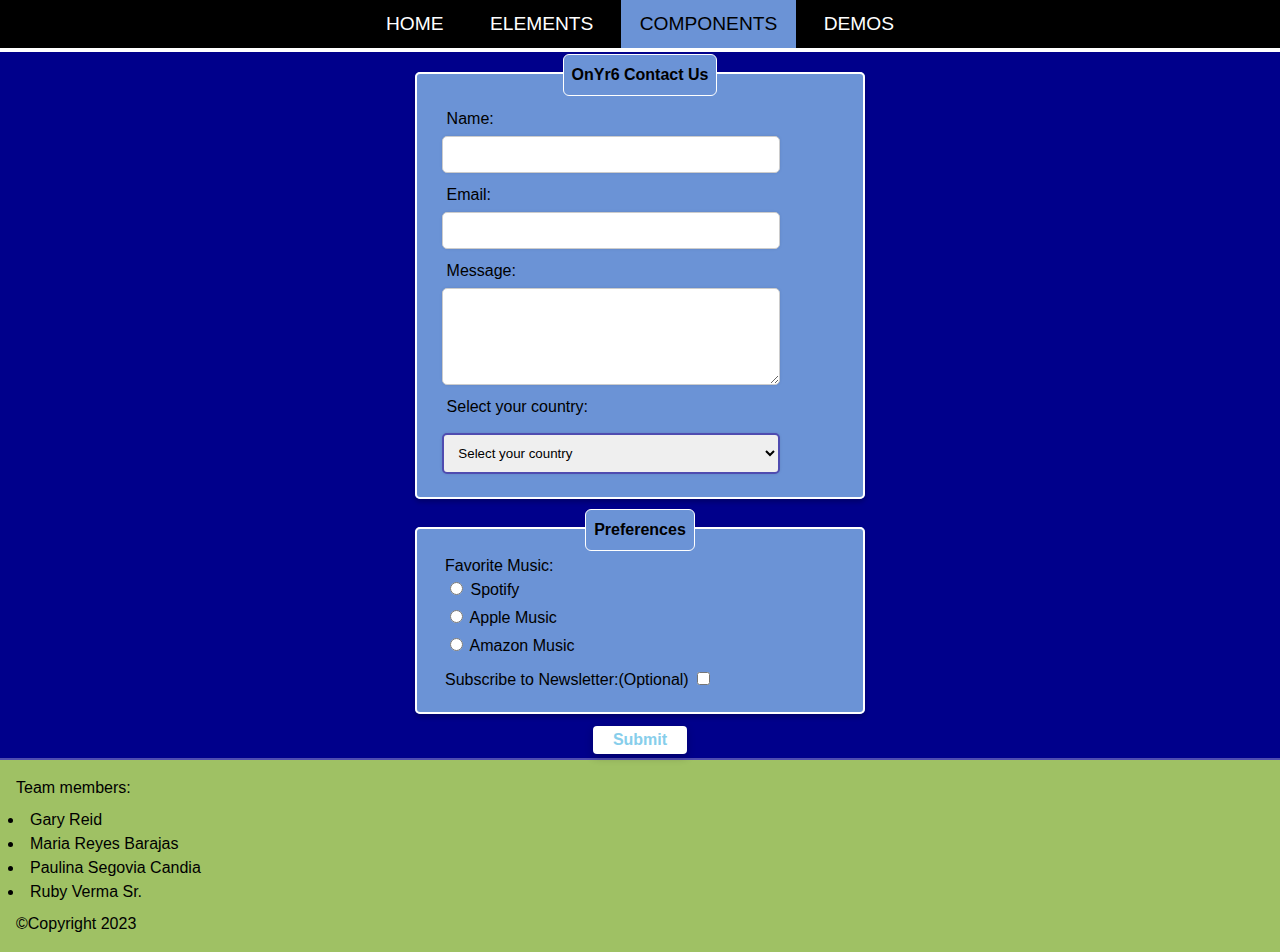
<file: pages/form.html>
<!DOCTYPE html>
<html lang="en">

<head>
   <meta charset="UTF-8">
   <meta http-equiv="X-UA-Compatible" content="IE=edge">
   <meta name="viewport" content="width=device-width, initial-scale=1.0">
   <title>Contact Group 6 OnYr6</title>


   <!-- GOOGLE FONTS -->
   <link rel="preconnect" href="https://fonts.googleapis.com">
   <link rel="preconnect" href="https://fonts.gstatic.com" crossorigin>
   <link href="https://fonts.googleapis.com/css2?family=Montserrat:wght@300;400;500;700;800&family=Open+Sans:wght@300;500;700;800&family=Roboto:wght@300;500;700;900&family=Ysabeau:wght@300;500;700;900&display=swap" rel="stylesheet">


   <!-- FONT AWESOME -->
   <link rel="stylesheet" href="https://cdnjs.cloudflare.com/ajax/libs/font-awesome/6.4.0/css/all.min.css" integrity="sha512-iecdLmaskl7CVkqkXNQ/ZH/XLlvWZOJyj7Yy7tcenmpD1ypASozpmT/E0iPtmFIB46ZmdtAc9eNBvH0H/ZpiBw==" crossorigin="anonymous" referrerpolicy="no-referrer">


   <!-- CSS custom styles -->
   <link rel="stylesheet" href="../css/prism.css">
   <link rel="stylesheet" href="../css/main.css">

   <!-- Javascript link -->
   <script src="../scripts/prism.js" defer></script>
   <script src="../scripts/scripts.js" defer></script>

</head>

<body>

   <header>
      <nav class="topNav">
         <a href="../index.html" id="logoLink">
            <img src="../images/OnYr6_a.svg" alt="music symbol" id="logo">
         </a>
         <ul class="menu">
            <li>
               <a href="../index.html" class="menuItem">Home</a>

            </li>
            <li>
               <a href="../pages/elements.html" class="menuItem">Elements</a>

            </li>
            <li>
               <a href="../pages/components.html" class="active menuItem">Components</a>
            </li>
            <li>
               <a href="../pages/demos.html" class="menuItem">Demos</a>
            </li>
         </ul>
         <button class="icon">
            <i class="fa-solid fa-bars menuIcon"></i>
            <i class="fa-regular fa-rectangle-xmark closeIcon"></i>
         </button>
      </nav>
   </header>
   <!-- The form is wrapped inside the <form> tags with the id="myForm". This ID is used to access the form in JavaScript. -->
   <form id="myForm">
      <!-- The form is divided into two fieldsets using the <fieldset> element. Each fieldset contains a <legend> to provide a title for the fieldset. -->
      <fieldset>
         <legend>OnYr6 Contact Us</legend>
         <!-- The first fieldset contains contact information fields: Name, Email, Message, and Country. The fields are created using <label> and <input> or <textarea> elements. The required attribute is added to make these fields mandatory. -->
         <div class="form-group contact">
            <label for="name">Name:</label>
            <input type="text" id="name" name="name" required>
         </div>

         <div class="form-group contact">
            <label for="email">Email:</label>
            <input type="email" id="email" name="email" required>
         </div>

         <div class="form-group contact">
            <label for="message">Message:</label>
            <textarea id="message" name="message" rows="5" required></textarea>
         </div>

         <div class="form-group contact">
            <label for="country">Select your country:</label>
            <select id="country" name="country" required>

               <option value="" disabled selected>Select your country</option>
               <option value="usa">United States</option>
               <option value="india">India</option>
               <option value="canada">Canada</option>
               <option value="uk">United Kingdom</option>
               <option value="australia">Australia</option>
               <!-- Add more options as needed -->
            </select>
         </div>
      </fieldset>
      <!--The second fieldset contains preferences fields: Favorite Music (radio buttons) and Subscribe to Newsletter (checkbox).-->
      <fieldset>
         <legend>Preferences</legend>

         <div class="form-group">
            <label>Favorite Music:</label>
            <!-- Here we define the radio button which gives  user only one option at a time by selecting the radio class  -->
            <div class="radio">
               <input type="radio" id="Spotify" name="Music" value="spotify">
               <label for="Spotify" class="music">Spotify</label>
            </div>
            <div class="radio">
               <input type="radio" id="AppleMusic" name="Music" value="apple">
               <label for="AppleMusic" class="music">Apple Music</label>
            </div>
            <div class="radio">
               <input type="radio" id="AmazonMusic" name="Music" value="amazon">
               <label for="AmazonMusic" class="music">Amazon Music</label>
            </div>
         </div>
         <div class="form-group">
            <label for="newsletter">Subscribe to Newsletter:(Optional)</label>
            <input type="checkbox" id="newsletter" name="newsletter">
         </div>
      </fieldset>
      <div class="button-container">
         <button type="submit" id="submit">Submit</button>
      </div>
      <!-- you will get an alert message saying "Form submitted successfully!". -->
   </form>


   <script>
      // Function to handle form submission
      function handleFormSubmit(event) {
         event.preventDefault(); // Prevent default form submission behavior

         // Get form values
         var name = document.getElementById("name").value;
         var email = document.getElementById("email").value;
         var message = document.getElementById("message").value;
         var country = document.getElementById("country").value;
         var music = document.querySelector('input[name="Music"]:checked');
         var newsletter = document.getElementById("newsletter").checked;

         // Perform form validation
         if (
            name.trim() === "" ||
            email.trim() === "" ||
            message.trim() === "" ||
            country === "" ||
            music === null
         ) {
            if (music === null) {
               alert("Please select an option for Favorite Music.");
            } else {
               alert("Please fill in all fields.");
            }
            return;
         }
         // Extract the value from the selected radio button
         music = music.value;

         // Perform any necessary actions with the form data
         // Replace the following code with your own logic

         // Show success message to the user
         alert("Form submitted successfully!");

         // Reset the form
         document.getElementById("myForm").reset();
      }
      // Add event listener to the form
      document.getElementById("myForm").addEventListener("submit", handleFormSubmit);

   </script>
   <footer>
      <p> Team members: </p>
      <ul class="disc1">
         <li> Gary Reid </li>
         <li> Maria Reyes Barajas</li>
         <li> Paulina Segovia Candia </li>
         <li> Ruby Verma Sr.</li>
      </ul>
      <p id="copy">&copy;Copyright 2023 </p>
   </footer>
</body>

</html>
</file>
<file: css/prism.css>
/* PrismJS 1.29.0
https://prismjs.com/download.html#themes=prism&languages=markup+css+clike+javascript */
code[class*=language-],pre[class*=language-]{color:#000;background:0 0;text-shadow:0 1px #fff;font-family:Consolas,Monaco,'Andale Mono','Ubuntu Mono',monospace;font-size:1em;text-align:left;white-space:pre;word-spacing:normal;word-break:normal;word-wrap:normal;line-height:1.5;-moz-tab-size:4;-o-tab-size:4;tab-size:4;-webkit-hyphens:none;-moz-hyphens:none;-ms-hyphens:none;hyphens:none}code[class*=language-] ::-moz-selection,code[class*=language-]::-moz-selection,pre[class*=language-] ::-moz-selection,pre[class*=language-]::-moz-selection{text-shadow:none;background:#b3d4fc}code[class*=language-] ::selection,code[class*=language-]::selection,pre[class*=language-] ::selection,pre[class*=language-]::selection{text-shadow:none;background:#b3d4fc}@media print{code[class*=language-],pre[class*=language-]{text-shadow:none}}pre[class*=language-]{padding:1em;margin:.5em 0;overflow:auto}:not(pre)>code[class*=language-],pre[class*=language-]{background:#f5f2f0}:not(pre)>code[class*=language-]{padding:.1em;border-radius:.3em;white-space:normal}.token.cdata,.token.comment,.token.doctype,.token.prolog{color:#708090}.token.punctuation{color:#999}.token.namespace{opacity:.7}.token.boolean,.token.constant,.token.deleted,.token.number,.token.property,.token.symbol,.token.tag{color:#905}.token.attr-name,.token.builtin,.token.char,.token.inserted,.token.selector,.token.string{color:#690}.language-css .token.string,.style .token.string,.token.entity,.token.operator,.token.url{color:#9a6e3a;background:hsla(0,0%,100%,.5)}.token.atrule,.token.attr-value,.token.keyword{color:#07a}.token.class-name,.token.function{color:#dd4a68}.token.important,.token.regex,.token.variable{color:#e90}.token.bold,.token.important{font-weight:700}.token.italic{font-style:italic}.token.entity{cursor:help}

pre[class*=language-] {
    
    border-radius: 10px;
}
</file>
<file: css/main.css>
/* MINIMUM RESET STYLES */
/*===============================================*/

html {
   box-sizing: border-box;
   font-size: 16px;
}

*,
*:before,
*:after {
   box-sizing: inherit;
}

body,
h1,
h2,
h3,
h4,
h5,
h6,
p,
ol,
ul {
   margin: 0;
   padding: 0;
   font-weight: normal;
}

ol,
ul {
   list-style: none;
}

img {
   max-width: 100%;
   height: auto;
}

code {
   text-align: left;
}

/* GLOBAL VARIABLES */
/*===============================================*/
/*===============================================*/

/* COLORS  */

:root {
   --basic-black: black;
   --basic-white: white;
   --dark-gray: gray;
   --light-gray: lightgray;
   --red: red;
   --dark-blue: rgb(79, 76, 176);
   --light-blue: rgb(107, 147, 214);
   --green: rgb(159, 193, 100);
   --dark-orange: rgb(205, 114, 45);
   --light-orange: rgb(211, 145, 101);
   --yellow: rgb(239, 227, 203);
}

/*===============================================*/
/* TYPOGRAPHY */
/*===============================================*/

body {
   font-family: 'Josefins Sans', sans-serif;
   min-width: 300px;
   font-size: 1rem;
   font-weight: 400;
   line-height: 1.5rem;
   margin: auto;
}

.container {
   background-color: var(--yellow);
   width: 100%;
   max-width: 960px;
   /* to add or to remove max-width??? leave it ? delete it ? edit it?*/
   margin: auto;
   padding: 0 5px;
   box-sizing: border-box;
   display: flex;
   /* added by Paulina*/
   flex-direction: column;
   /* added by Paulina*/
}

/* TYPOGRAPHY */
h1,
h2,
h3,
h4,
h5,
h6 {
   margin: 1rem 0;
   font-weight: 300;
}

h1 {
   font-size: 3rem;
   line-height: 1;
}

h2 {
   font-size: 2.5rem;
   line-height: 1.25
}

h3 {
   font-size: 2rem;
   line-height: 1.2;
}

h4 {
   font-size: 1.25rem;
   line-height: 1.3;
}

h5 {
   font-size: 1rem;
   font-weight: bold;
   line-height: 1.4;
}

h6 {
   font-size: 1rem;
   line-height: 1.5;
}

/* Bold, italic, underline, and strikethrough (whole word tag) */
.bold {
   font-weight: bold;
}

.italic {
   font-style: italic;
}

.under {
   text-decoration: underline;
}

.strike {
   text-decoration: line-through;
}

.cap {
   text-transform: capitalize;
   
}.lowcase {
   text-transform: lowercase;
}
.upcase {
   text-transform: uppercase;
}

/* HEADER */
/*===============================================*/

header {
   background-color: var(--green);
   border-bottom: solid 2px var(--dark-blue);
   padding: 1em;
}

#logo {
   width: 25%;
}

/* NAVIGATION */
/*===============================================*/

.icon {
   background-color: var(--green);
   border: solid 1px var(--dark-blue);
   box-shadow: 1px 1px var(--dark-blue);
   border-radius: 6px;
   position: absolute;
   z-index: 100;
   top: 1.5em;
   right: 2em;
   padding: 4px;
   cursor: pointer;
}

.menuIcon,
.closeIcon {
   font-size: 2.5em;
   color: var(--dark-blue);
}

.closeIcon {
   display: none;
}

nav ul {
   text-transform: uppercase;
   position: fixed;
   transform: translateY(-100%);
   transition: transform 0.2s;
   top: 0;
   left: 0;
   right: 0;
   z-index: 99;
   background: black;
   color: white;
   list-style: none;
   padding-top: 5.5rem;
   line-height: 3em;
}

.showMenu {
   transform: translateY(0);
}

nav a {
   color: rgb(255, 255, 255);
   text-decoration: none;
   padding: 0 1em;
   margin: .5em 0;
   font-size: 1.2em;
   display: block;
}

nav a:hover {
   background-color: var(--green);
   color: rgb(0, 0, 0);
}

nav a#logoLink:hover {
   background-color: var(--green);
}

nav a.active {
   background-color: var(--light-blue);
   color: black;

}

/*===============================================*/
/* MAIN */
/*===============================================*/
.aBtn {
   display: block;
   color: black;
   /* border-radius: 6px; */
}

article {
   width: 97%;
   margin: .3em;
}

section {
   margin: auto;
   padding: 0.5em;
   border: solid 1px var(--dark-gray);
   border-radius: 6px;
}

.homeBtns {
   display: flex;
   flex-direction: column;
   gap: 0.5em;
   text-align: center;
   margin: 0.5em auto;
   justify-content: center;
}

/* CODE */
/*===============================================*/
pre {
   white-space: pre-wrap;
   /* font-size: 12px; */
   line-height: 15px;
   margin: 0;
   padding: 5px;
   /* word-wrap: break-word; */

   /* Since CSS 2.1 */
   white-space: -moz-pre-wrap;
   /* Mozilla, since 1999 */
   white-space: -pre-wrap;
   /* Opera 4-6 */
   white-space: -o-pre-wrap;
   /* Opera 7 */
   word-wrap: break-word;
   /* Internet Explorer 5.5+ */
}

/* code {
  text-align: left;
} */

/* COLOR PALLETE */
/*===============================================*/
.color {
   border-radius: 6px;
   width: 150px;
   height: 30px;
   margin: 10px;
}

.black {
   background-color: var(--basic-black);
}

.white {
   background-color: var(--basic-white);
   border: solid 1px var(--dark-gray);
}

.gray {
   background-color: var(--dark-gray);
}

.lightGray {
   background-color: var(--light-gray);
}

.red {
   background-color: var(--red);
}

.darkBlue {
   background-color: var(--dark-blue);
}

.lightBlue {
   background-color: var(--light-blue);
}

.green {
   background-color: var(--green);
}

.darkOrange {
   background-color: var(--dark-orange);
}

.lightOrange {
   background-color: var(--light-orange);
}

.yellow {
   background-color: var(--yellow);
   border: solid 1px var(--dark-gray);
}


/* LISTS */
/*===============================================*/

ul.disc1 {
   list-style-type: disc;
   list-style-position: inside;
}

ul.disc2 {
   list-style-type: disc;
   padding-left: 1em;
   list-style-position: inside;
}

ol.decimal {
   list-style-type: decimal;
   list-style-position: inside;
}

ol.decimal2 {
   list-style-type: decimal;
   padding-left: 1em;
   list-style-position: inside;
}


/* TABLES  */
/*===============================================*/

table {
   border-collapse: collapse;
   width: 100%;
   border: solid 1px var(--dark-blue);
   margin: 1em 0;
   line-height: 1.2em;
   text-align: left;
}


td,
th {
   border: solid 1px var(--dark-blue);
   padding: .5em;
   font-weight: 400;
}

th {
   font-weight: 700;
}

.striped tr:nth-child(even) {
   background-color: var(--light-blue);
}

.bordered th {
   background-color: var(--light-blue);
}

/* BUTTONS  */
/*===============================================*/

button,
.button {
   display: inline-block;
   text-decoration: none;
   text-align: center;
   border: solid 1px gray;
   border-radius: 6px;
   padding: .5em;
   font-size: 1em;
   transition: all .25s;
   margin: 1em;
   max-width: 70%;
}

button.icon {
   margin: 0;
}

button a {
   text-decoration: none;
   color: var(--basic-black);
}

button.black,
button.darkBlue,
button.gray {
   color: var(--basic-white);
}


.XS {
   max-width: 30px;
   font-size: 10px;
}

.XS:hover {
   border: solid 3px var(--basic-black);
}

.S {
   max-width: 70px;
   padding: .4em;
   font-size: 12px;
}

.M {
   max-width: 100px;
   padding: .7em;
   font-size: 16px;
}

.L {
   max-width: 200px;
   padding: 1.2em;
   font-size: 20px;
}

button:hover,
.button:hover {
   letter-spacing: 4px;
}

button.active,
.button.active {
   /* border-style: dashed; */
   border: solid 4px;
}


/* FORM */
/*===============================================*/

form {
   margin: auto;
   padding: 0;
   /* background-color: var(--light-gray); */
   position: relative;
}

legend {
   position: relative;
   text-align: center;
   padding: 0.5em;
   top: 2px;
   font-weight: bold;
   margin-bottom: 0;
   background-color: var(--light-blue);
   border: solid 1px var(--basic-white);
   border-radius: 6px;
}

fieldset {
   background-color: var(--light-blue);
   border-radius: 5px;
   border: solid 2px #fff;
   max-width: 450px;
   margin: 0.5em auto;
   box-shadow: rgba(0, 0, 0, 0.24) 0px 3px 5px;
}

/* Apply unique styling for form elements */
#myForm {
   background-color: darkblue;
}

.form-group {
   margin-bottom: 10px;
}

.contact label {
   display: block;
   margin-top: .5em;
   margin-bottom: 5px;
   margin-left: .1em;
}

.contact input[type="text"],
input[type="email"],
textarea,
select {
   display: block;
   width: 80%;
   padding: 10px;
   border: 1px solid #ccc;
   border-radius: 5px;
   min-width: 80%;
   box-shadow: 0 0 3px rgba(0, 0, 0, 0.1);
   margin-left: 1em;
}

label {
   padding-left: 1em;
   margin-bottom: .25em;
}

.radio {
   padding-left: 1em;
   margin-bottom: .25em;
}

.music {
   padding-left: 0;
}

#submit {
   display: block;
   background-color: #fff;
   color: skyblue;
   font-weight: bold;
   padding: 5px 20px;
   border: none;
   border-radius: 4px;
   cursor: pointer;
   font-size: 1em;
   margin: 4px;
   box-shadow: rgba(0, 0, 0, 0.24) 0px 3px 8px;
}

.button-container {
   display: flex;
   justify-content: center;
}

input:focus,
textarea:focus {
   outline: solid 1px skyblue;
   border: 1px solid skyblue;
   box-shadow: 0 0 3px skyblue;
}



/*===============================================*/
/* COMPONENTS */
/*===============================================*/

/*
 ================= 
GRID - Gary
 ================= 
*/
/* GRID - Gary Reid */
/* ======================================= */


.tall1 {
   grid-row: span 1 / auto;
}

.tall2 {
   grid-row: span 2 / auto;
}

.tall3 {
   grid-row: span 3 / auto;
}

.tall4 {
   grid-row: span 4 / auto;
}

.tall5 {
   grid-row: span 5 / auto;
}

.tall6 {
   grid-row: span 6 / auto;
}

.tall7 {
   grid-row: span 7 / auto;
}

.tall8 {
   grid-row: span 8 / auto;
}

.tall9 {
   grid-row: span 9 / auto;
}

.tall10 {
   grid-row: span 10 / auto;
}

.tall11 {
   grid-row: span 11 / auto;
}

.tall12 {
   grid-row: span 12 / auto;
}

.wide1 {
   grid-column: span 1 / auto;
}

.wide2 {
   grid-column: span 2 / auto;
}

.wide3 {
   grid-column: span 3 / auto;
}

.wide4 {
   grid-column: span 4 / auto;
}

.wide5 {
   grid-column: span 5 / auto;
}

.wide6 {
   grid-column: span 6 / auto;
}

.wide7 {
   grid-column: span 7 / auto;
}

.wide8 {
   grid-column: span 8 / auto;
}

.wide9 {
   grid-column: span 9 / auto;
}

.wide10 {
   grid-column: span 10 / auto;
}

.wide11 {
   grid-column: span 11 / auto;
}

.wide12 {
   grid-column: span 12 / auto;
}


img {
   max-width: 100%;
   max-height: 100%;
}

.round {
   border: 1px solid blue;
   border-radius: 50%;
   object-fit: fill;
}


.basic-grid {
   display: grid;
   grid-gap: 0.25em;
   grid-template-columns: repeat(auto-fill, minmax(100px, 1fr));
}

.onyr6-grid {
   display: grid;
   border: 1px solid grey;
   max-width: 1025px;
   margin: auto;
   grid-gap: 3px;
   grid-template-columns: repeat(auto, minmax(97px, 1fr));
   grid-auto-rows: repeat(auto, minmax(57px, 1fr));
}

.flex {
   display: inline-flex;
}

.container2 {
   border: 1px solid var(--yellow);
   margin: 5px auto;
   position: relative;
   width: 100%;
   padding: 3px;
}

.box {
   display: flex;
   flex-direction: row;
   border: 1px grey solid;
   color: black;
   box-shadow: 1px 1px 1px grey;
}

.card {
   justify-content: center;
   background: #eee;
   color: black;
   box-shadow: 1px 1px 1px grey;
   margin: auto;
   overflow: hidden;
   width: 100%;
   height: 100%;
   background-position: center;
}

.max-full-width {
   max-width: 100%;
   box-sizing: border-box;
}

.max-full-height {
   max-height: 100%;
   box-sizing: border-box;
}

/* Pre-Defined-Grids - Gary Reid */
/* I question the wisdom of making these */
.two-by-two {
   display: grid;
   max-width: 1025px;
   margin: auto;
   grid-gap: 0.5em;
   grid-template-rows: repeat(2, 1fr);
   grid-template-columns: repeat(2, 1fr);
}

.three-by-three {
   display: grid;
   max-width: 1025px;
   margin: auto;
   grid-gap: 0.5em;
   grid-template-rows: repeat(3, 1fr);
   grid-template-columns: repeat(3, 1fr);
}

.four-by-four {
   display: grid;
   max-width: 1025px;
   margin: auto;
   grid-gap: 0.5em;
   grid-template-rows: repeat(4, 1fr);
   grid-template-columns: repeat(4, 1fr);
}

.five-by-five {
   display: grid;
   max-width: 1025px;
   margin: auto;
   grid-gap: 0.5em;
   grid-template-rows: repeat(5, 1fr);
   grid-template-columns: repeat(5, 1fr);
}

.six-by-six {
   display: grid;
   max-width: 1025px;
   margin: auto;
   grid-gap: 0.5em;
   grid-template-rows: repeat(6, 1fr);
   grid-template-columns: repeat(6, 1fr);
}

.seven-by-seven {
   display: grid;
   max-width: 1025px;
   margin: auto;
   grid-gap: 0.5em;
   grid-template-rows: repeat(7, 1fr);
   grid-template-columns: repeat(7, 1fr);
}

.eight-by-eight {
   display: grid;
   max-width: 1025px;
   margin: auto;
   grid-gap: 0.5em;
   grid-template-rows: repeat(8, 1fr);
   grid-template-columns: repeat(8, 1fr);
}

.nine-by-nine {
   display: grid;
   max-width: 1025px;
   margin: auto;
   grid-gap: 0.5em;
   grid-template-rows: repeat(9, 1fr);
   grid-template-columns: repeat(9, 1fr);
}

.ten-by-ten {
   display: grid;
   max-width: 1025px;
   margin: auto;
   grid-gap: 0.5em;
   grid-template-rows: repeat(10, 1fr);
   grid-template-columns: repeat(10, 1fr);
}

.eleven-by-eleven {
   display: grid;
   max-width: 1025px;
   margin: auto;
   grid-gap: 0.5em;
   grid-template-rows: repeat(11, 1fr);
   grid-template-columns: repeat(11, 1fr);
}

.twelve-by-twelve {
   display: grid;
   max-width: 1025px;
   margin: auto;
   grid-gap: 0.5em;
   grid-template-rows: repeat(12, 1fr);
   grid-template-columns: repeat(12, 1fr);
}

/*
 ================= 
FLOATS - Gary
 ================= 
*/
.fl-left {
   float: left;
   max-width: 100%;
   background: #ddd;
}

.fl-right {
   float: right;
   max-width: 100%;
   background: #ddd;
}

.fl-clear {
   margin: auto;
   max-width: 100%;
   clear: both;
}

/* PARALLAX SCROLL */
/*===============================================*/

.parallax {
   /* Image */
   background-image: url("../images/bgImg01.jpg");

   /* Set a height */
   min-height: 300px;

   /* Code for parallax scroll effect*/
   background-attachment: fixed;
   background-position: center;
   background-repeat: no-repeat;
   background-size: cover;
}


/* MUSIC PLAYER  */
/*===============================================*/

audio {
   width: 250px;
}

.todo-list {
   margin-top: 5px;
}

.todo-item {
   display: flex;
   align-items: center;
   justify-content: center;
   background-color: lightskyblue;
   margin-bottom: 5px;
}

.todo-item input[type="checkbox"] {
   margin-right: 10px;
}

.todo-item .text {
   flex-grow: 1;
}

.buttons-container {
   margin-top: 5px;
}

.buttons {
   display: flex;
   justify-content: center;
   margin: 3px auto;

   /* text-align:center; */
}

.buttons button {
   margin-right: 10px;
}


/* VIDEO PLAYER */
/*===============================================*/

select {
   margin: 1em;
   border: solid 2px var(--dark-blue);
}

#video-selection {
   margin: 1em;
   border: solid 2px var(--dark-blue);

   font-size: 15px;
}

.video-player {
   max-width: 100%;
   position: relative;
   padding-bottom: 56.25%;
   /* 16:9 aspect ratio */
   height: 0;
   margin-bottom: 20px;
   display: none;
}

.video-player.active {
   display: block;
}

.video-player video,
.video-player iframe {
   position: absolute;
   top: 0;
   left: 0;
   width: 100%;
   height: 100%;
}

.controls {
   margin-top: 10px;
}


/* LIGHTBOX */
/*===============================================*/


#popup {
   position: fixed;
   z-index: 1000;
   top: 0;
   left: 0;
   width: 90%;
   height: 90%;
   background-color: rgba(128, 128, 128, 0.5);
   display: none;


}

#mainpopimage {
   position: fixed;
   display: block;
   position: absolute;
   border: 4px solid var(--light-blue);
   transform: translate(30%, 50%);
   max-width: 90%;
   margin: 0px auto;
   height: auto;
}

.gallery {
   display: flex;
   flex-wrap: wrap;
   justify-content: center;
   align-content: center;
   gap: 10px;
   max-width: 600px;
   /* height: 100vh; */
   margin: 1em auto;
   position: relative;
}

.gallery img {
   border: 3px solid var(--light-gray);
   max-width: 150px;
   height: 150px;
}

#close-button {
   position: fixed;
   top: 20%;
   right: 53%;
   color: var(--dark-blue);
   border: solid 3px var(--light-blue);
   border-radius: 6px;
   padding: .2em;
   font-size: 30px;
   cursor: pointer;
   z-index: 1001;
}

#left-button {
   position: absolute;
   top: 50%;
   left: 1em;
   color: var(--dark-blue);
   font-size: 28px;
   cursor: pointer;
   z-index: 1001;
   position: absolute;
   transform: translateY(-50%);

}

#right-button {
   position: absolute;
   top: 50%;
   right: 1em;
   transform: translate(0, -50%);
   color: var(--dark-blue);
   font-size: 28px;
   cursor: pointer;
   z-index: 1001;
}



/*===============================================*/
/* FOOTER */
/*===============================================*/

footer {
   background-color: var(--green);
   border-top: solid 2px var(--dark-blue);
   padding: .5em;
}

footer p {
   margin: .5em;
}



/*===============================================*/
/* MEDIAQUERIES - Responsive - Gary Reid*/
/*========================================*/

@media print
{    
    .dont-print, .dont-print *
    {
        display: none !important;
    }
}

@media only screen and (min-width: 100px) {

   #mainpopimage {
      top: 50%;
      left: 50%;
      border: 8px solid rgb(118, 158, 226);
      transform: translate(-50%, -50%);
   }
}


/* RESPONSIVE DIVS  */
.phab, 
.tab, 
.lap, 
.desk
{
width: 100vw;
}

@media (min-width: 500px) {
.phab {
max-width:475px;
display: grid;
grid-template-columns: 1fr 1fr;
   grid-template-rows: 1fr 1fr 1fr;
   justify-items: space-between;

}}

@media (min-width: 750px) {
.tab, .phab {
   max-width: 710px;
   display: grid;
   grid-template-columns: 1fr 1fr 1fr;
   grid-template-rows: 1fr 1fr;
   justify-items: space-between;
}}

@media (min-width: 1000px) { 
.lap, .tab, .phab {
max-width: 1000px;
   display: grid;
   grid-template-columns: 1fr 1fr 1fr;
   grid-template-rows: 1fr 1fr;}}

@media (min-width: 1200px) {
.desk, .lap, .tab, .phab {
   /* display: grid;
   grid-template-columns: 1fr 1fr 1fr;
   grid-template-rows: 1fr 1fr; */
   /* display: flex; flex-wrap: wrap; flex-direction: row; width: 25%;}} */

}}

@media only screen and (min-width:750px) {

   /*************** header *******************/
   button.icon {
      display: none;
   }

   nav ul {
      /* background-color: var(--green); */
      display: flex;
      flex-direction: row;
      align-items: center;
      justify-content: center;
      gap: .5em;
      transform: translateY(0);
      padding: 0;
      border-bottom: solid 1px var(--sec-alt-color);
   }

   nav ul li a {
      margin: 0;
   }

   #logo {
      display: none;
   }

   div.picBig {
      height: 200px;
      margin: auto;
      max-width: 100%;
      background-image: url("../images/crowdConcert.jpg");
      background-repeat: no-repeat;
      background-position: center;
      background-size: cover;
      background-color: var(--main-color);
   }
}
</file>
